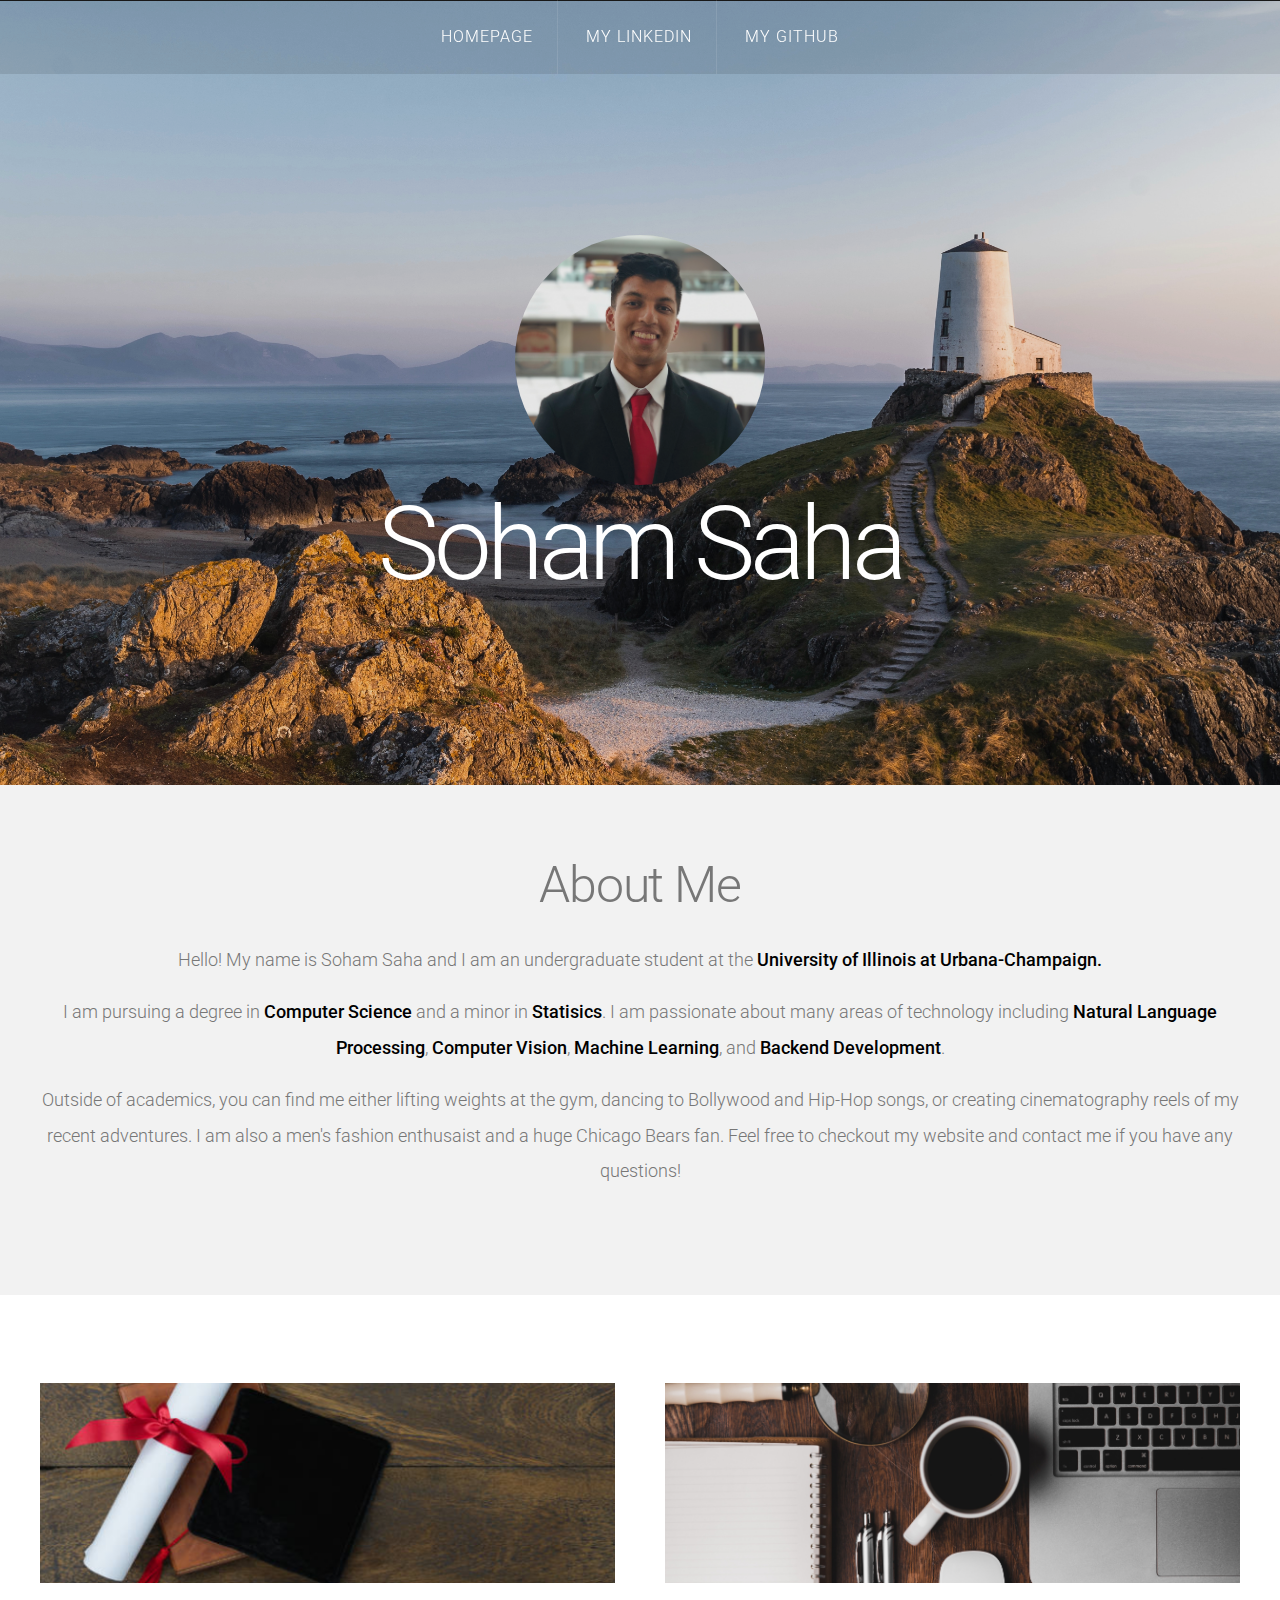
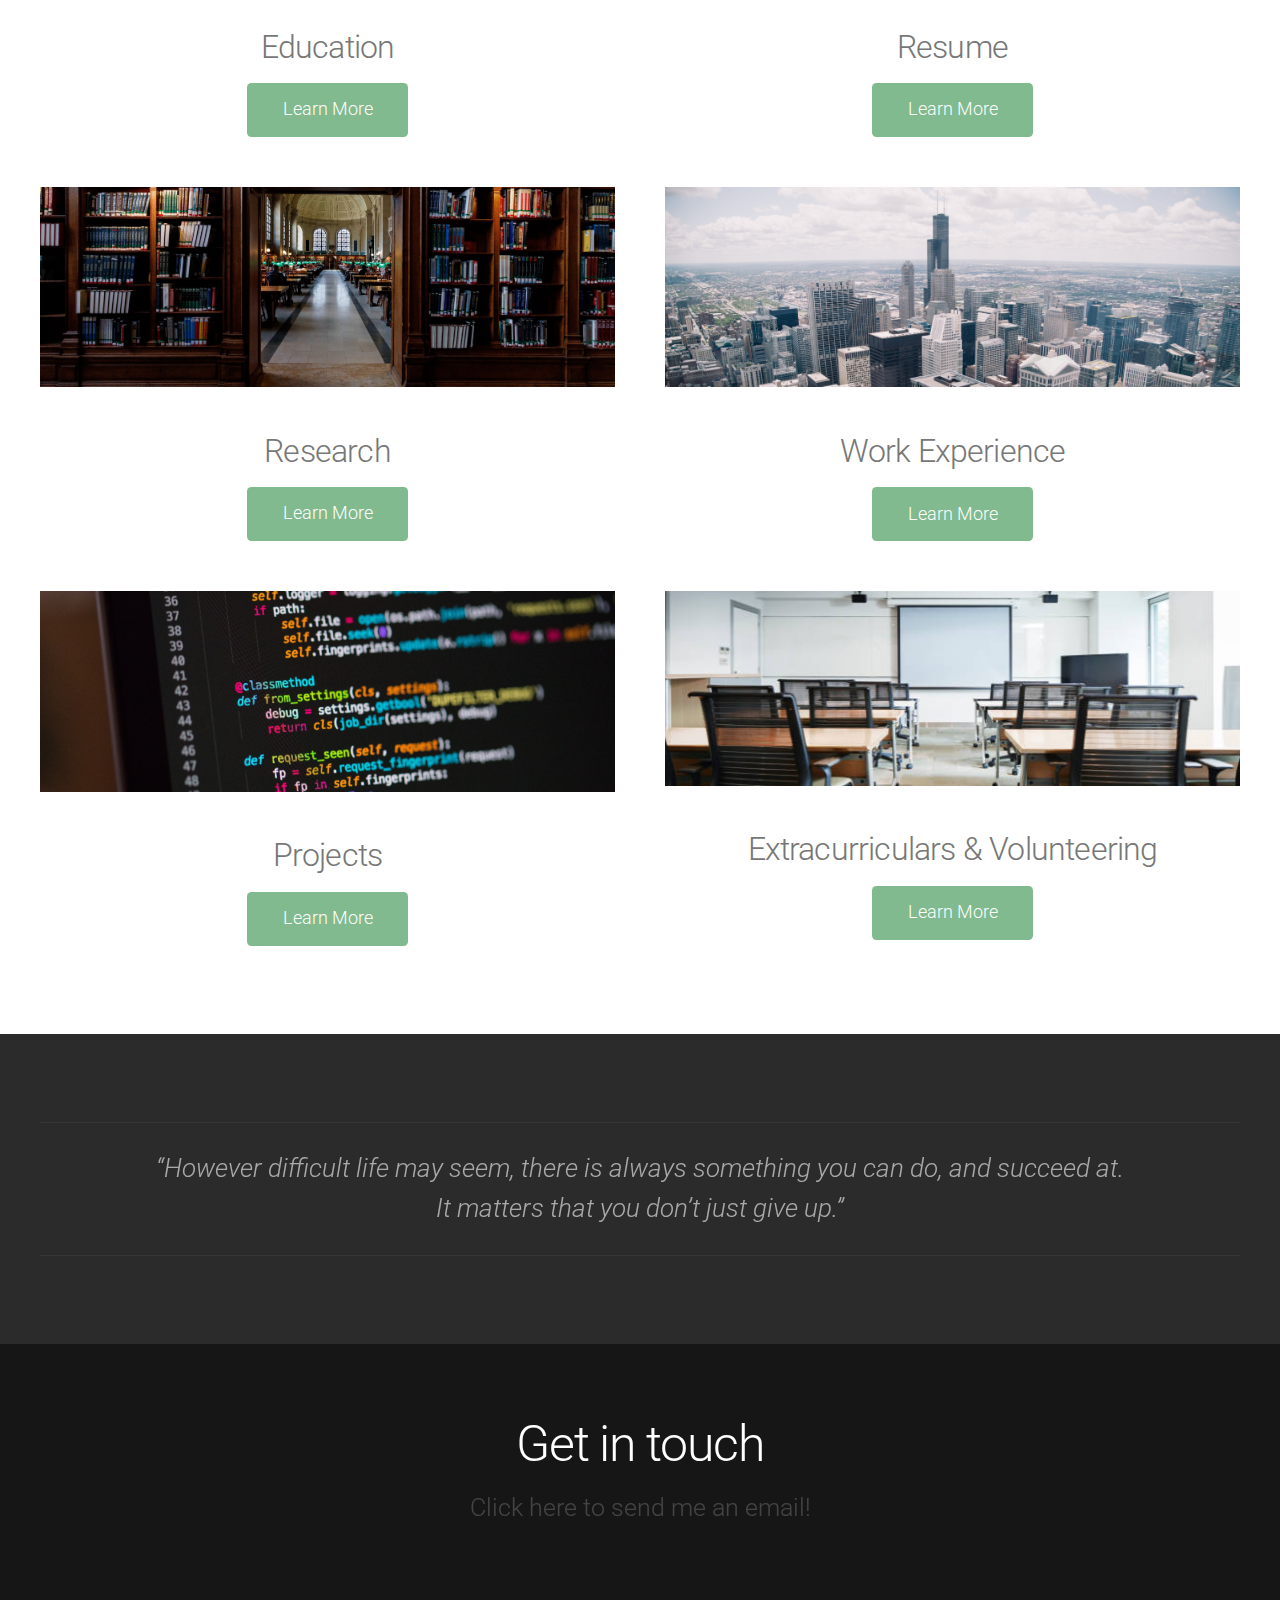
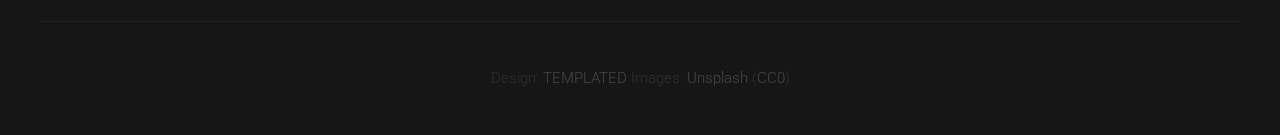
<file: index.html>
<!DOCTYPE HTML>
<!--
	Linear by TEMPLATED
    templated.co @templatedco
    Released for free under the Creative Commons Attribution 3.0 license (templated.co/license)
-->
<html>
	<head>
		<title>Soham Saha | Home</title>
		<meta http-equiv="content-type" content="text/html; charset=utf-8" />
		<meta name="description" content="" />
		<meta name="keywords" content="" />
		<link href='http://fonts.googleapis.com/css?family=Roboto:400,100,300,700,500,900' rel='stylesheet' type='text/css'>
		<script src="http://ajax.googleapis.com/ajax/libs/jquery/1.11.0/jquery.min.js"></script>
		<script src="js/skel.min.js"></script>
		<script src="js/skel-panels.min.js"></script>
		<script src="js/init.js"></script>
		<noscript>
			<link rel="stylesheet" href="css/skel-noscript.css" />
			<link rel="stylesheet" href="css/style.css" />
			<link rel="stylesheet" href="css/style-desktop.css" />
		</noscript>
	</head>
	<body class="homepage">

	<!-- Header -->
		<div id="header">
			<div id="nav-wrapper"> 
				<!-- Nav -->
				<nav id="nav">
					<ul>
						<li class="active"><a href="index.html">Homepage</a></li>
                        <li><a href="https://www.linkedin.com/in/sohamsaha1">My LinkedIn</a></li>
                        <li><a href="https://github.com/mrsohamsaha">My Github</a></li>
					</ul>
				</nav>
			</div>
			<div class="container"> 
                <span>
                   <img class="profile" src="images/profile.png" alt="">
                </span>
				
				<!-- Logo -->
				<div id="logo">
                    
					<h1><a href="#">Soham Saha</a></h1>
<!--					<span class="tag">By TEMPLATED</span>-->
				</div>
			</div>
		</div>

	<!-- Featured -->
		<div id="featured">
			<div class="container">
				<header>
					<h2>About Me</h2>
				</header>
				<p>Hello! My name is Soham Saha and I am an undergraduate student at the <b>University of Illinois at Urbana-Champaign.</b></p>
                <p> I am pursuing a degree in <b>Computer Science</b> and a minor in <b>Statisics</b>. I am passionate about many areas of technology including <b>Natural Language Processing</b>, <b>Computer Vision</b>, <b>Machine Learning</b>, and <b>Backend Development</b>.</p>
                <p>Outside of academics, you can find me either lifting weights at the gym, dancing to Bollywood and Hip-Hop songs, or creating cinematography reels of my recent adventures. 
                    I am also a men's fashion enthusaist and a huge Chicago Bears fan. Feel free to checkout my website and contact me if you have any questions! </p>
<!--
				<div class="row">
					<section class="4u">
						<span class="pennant"><span class="fa fa-briefcase"></span></span>
						<h3>Maecenas luctus lectus</h3>
						<p>Curabitur sit amet nulla. Nam in massa. Sed vel tellus. Curabitur sem urna, consequat vel, suscipit in, mattis placerat, nulla. Sed ac leo.</p>
						<a href="#" class="button button-style1">Read More</a>
					</section>
					<section class="4u">
						<span class="pennant"><span class="fa fa-lock"></span></span>
						<h3>Maecenas luctus lectus</h3>
						<p>Donec ornare neque ac sem. Mauris aliquet. Aliquam sem leo, vulputate sed, convallis at, ultricies quis, justo. Donec magna.</p>
						<a href="#" class="button button-style1">Read More</a>
					</section>
					<section class="4u">
						<span class="pennant"><span class="fa fa-globe"></span></span>
						<h3>Maecenas luctus lectus</h3>
						<p>Curabitur sit amet nulla. Nam in massa. Sed vel tellus. Curabitur sem urna, consequat vel, suscipit in, mattis placerat, nulla. Sed ac leo.</p>
						<a href="#" class="button button-style1">Read More</a>
					</section>

				</div>
-->
			</div>
		</div>

	<!-- Main -->
		<div id="main">
			<div id="content" class="container">

				<div class="row">
					<section class="6u">
						<a href="#" class="image full"><img src="images/education.png" alt=""></a>
						<header>
							<h2>Education</h2>
                            <a href="education.html" class="button button-style1">Learn More</a>
						</header>
					</section>				
					<section class="6u">
						<a href="#" class="image full"><img src="images/resume.jpg" alt=""></a>
						<header>
							<h2>Resume</h2>
                            <a href="Soham_Saha_Resume.pdf" class="button button-style1">Learn More</a>
						</header>
					</section>				
				</div>

				<div class="row">
					<section class="6u">
						<a href="#" class="image full"><img src="images/research.jpg" alt=""></a>
						<header>
							<h2>Research</h2>
                            <a href="research.html" class="button button-style1">Learn More</a>
						</header>
					</section>				
					<section class="6u">
						<a href="#" class="image full"><img src="images/work.jpg" alt=""></a>
						<header>
							<h2>Work Experience</h2>
                            <a href="workexperience.html" class="button button-style1">Learn More</a>
						</header>
					</section>				
				</div>
                
                    <div class="row">
					<section class="6u">
						<a href="#" class="image full"><img src="images/project.jpg" alt=""></a>
						<header>
							<h2>Projects</h2>
                             <a href="projects.html" class="button button-style1">Learn More</a>
						</header>
					</section>				
					<section class="6u">
						<a href="#" class="image full"><img src="images/extra.png" alt=""></a>
						<header>
							<h2>Extracurriculars & Volunteering</h2>
                             <a href="extracurricularVolunteer.html" class="button button-style1">Learn More</a>
						</header>
					</section>				
				</div>
			
			</div>
		</div>

	<!-- Tweet -->
		<div id="tweet">
			<div class="container">
				<section>
					<blockquote>&ldquo;However difficult life may seem, there is always something you can do, and succeed at. It matters that you don’t just give up.&rdquo;</blockquote>
				</section>
			</div>
		</div>

	<!-- Footer -->
		<div id="footer">
			<div class="container">
				<section>
					<header>
						<h2>Get in touch</h2>
						<a class="byline" href="mailto:sohams2@illinois.edu">Click here to send me an email!</a>
					</header>
				</section>
			</div>
		</div>

	<!-- Copyright -->
		<div id="copyright">
			<div class="container">
				Design: <a href="http://templated.co">TEMPLATED</a> Images: <a href="http://unsplash.com">Unsplash</a> (<a href="http://unsplash.com/cc0">CC0</a>)
			</div>
		</div>

	</body>
</html>
</file>
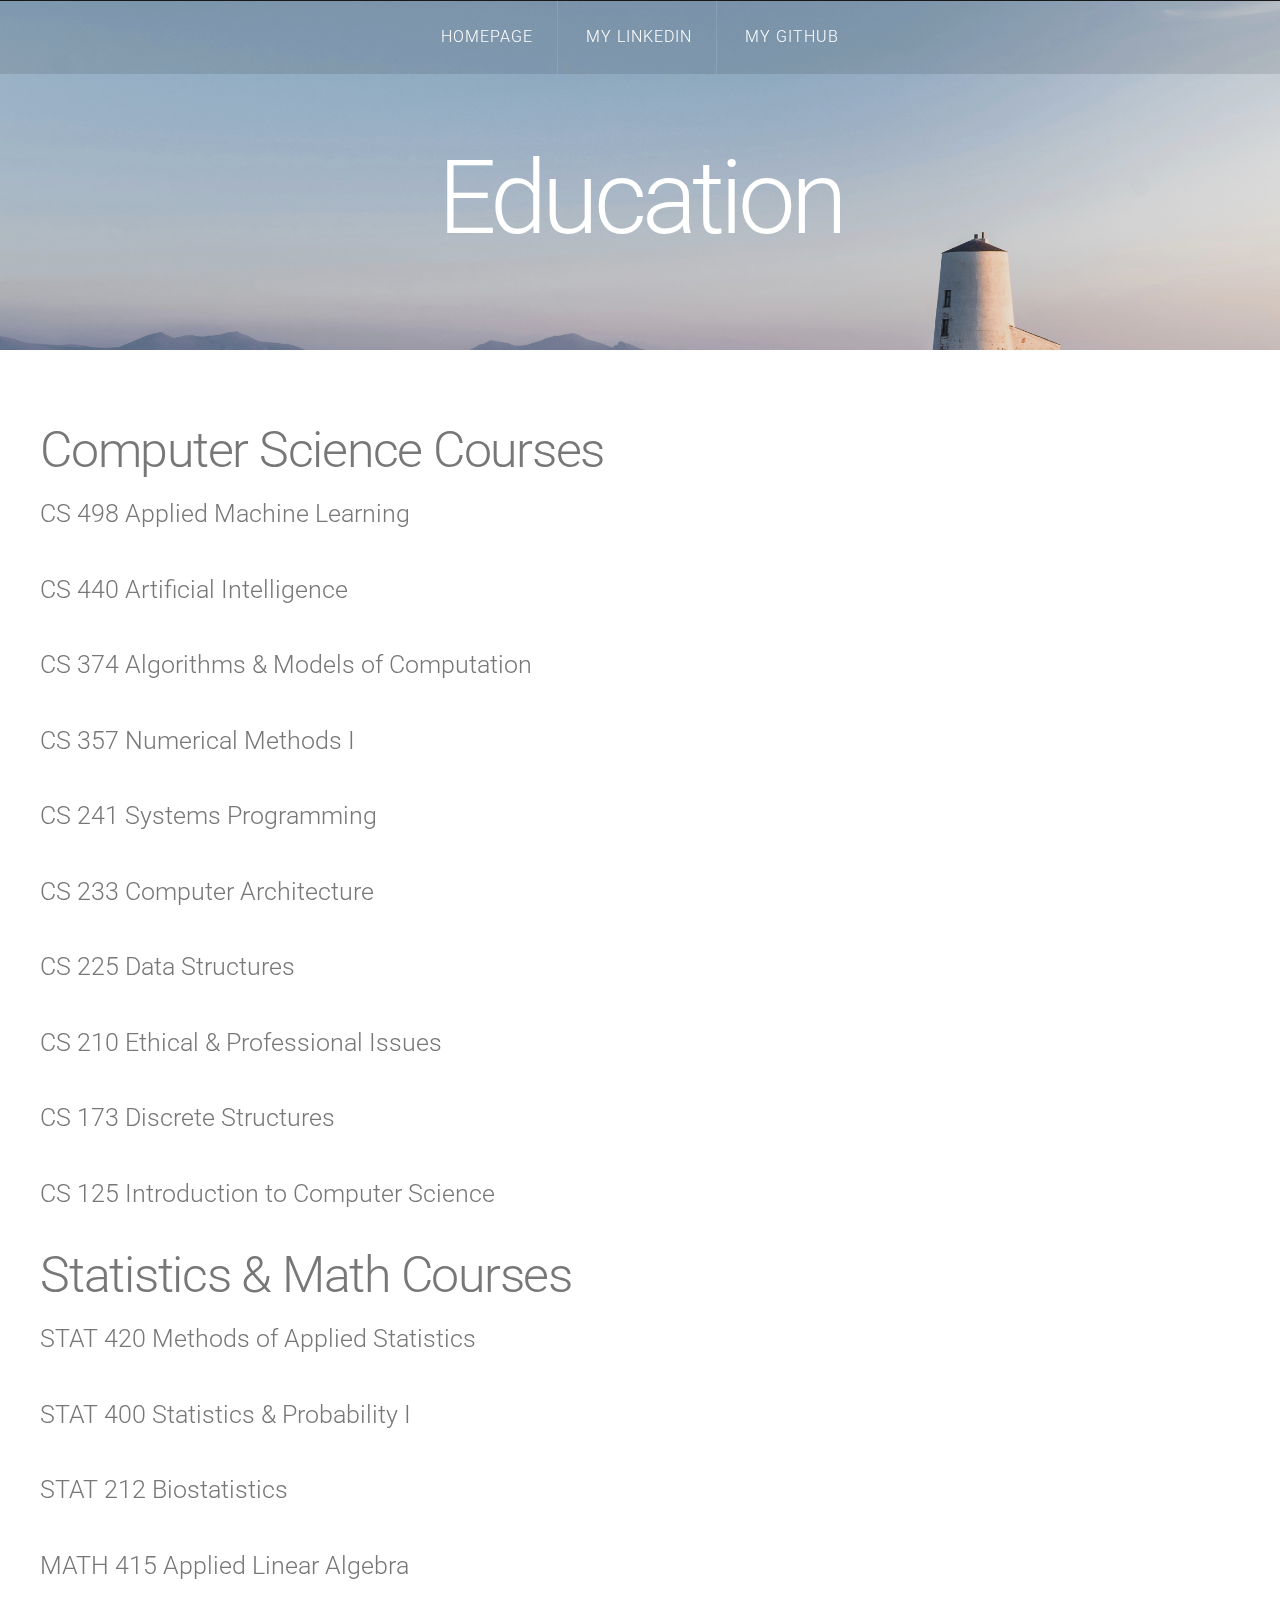
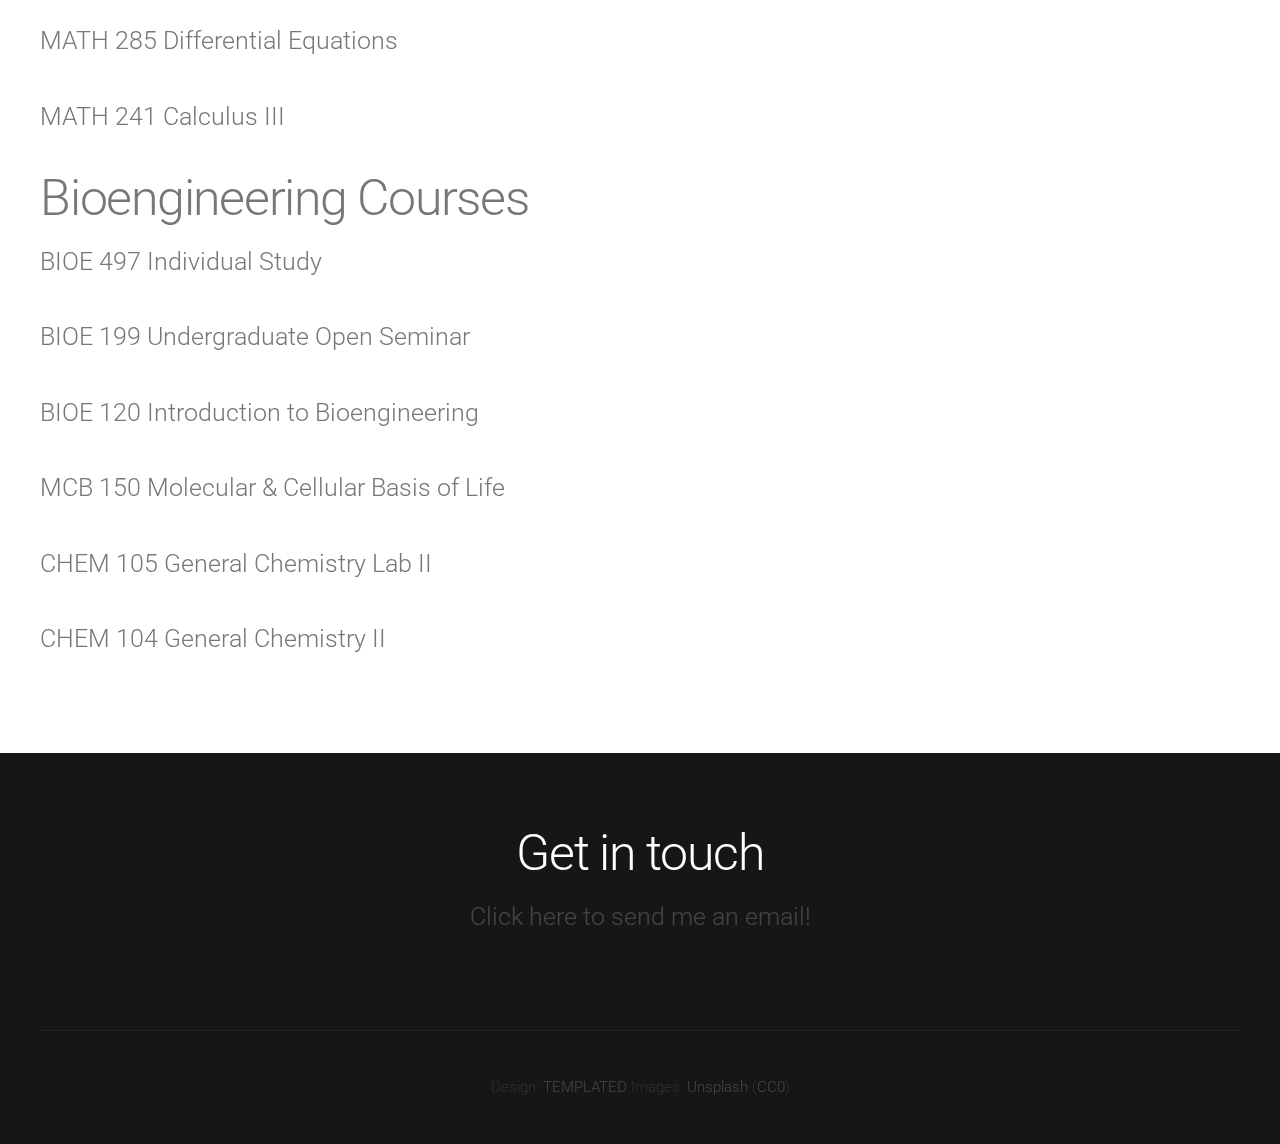
<file: education.html>
<!DOCTYPE HTML>
<!--
	Linear by TEMPLATED
    templated.co @templatedco
    Released for free under the Creative Commons Attribution 3.0 license (templated.co/license)
-->
<html>
	<head>
		<title>Soham Saha | Education</title>
		<meta http-equiv="content-type" content="text/html; charset=utf-8" />
		<meta name="description" content="" />
		<meta name="keywords" content="" />
		<link href='http://fonts.googleapis.com/css?family=Roboto:400,100,300,700,500,900' rel='stylesheet' type='text/css'>
		<script src="http://ajax.googleapis.com/ajax/libs/jquery/1.11.0/jquery.min.js"></script>
		<script src="js/skel.min.js"></script>
		<script src="js/skel-panels.min.js"></script>
		<script src="js/init.js"></script>
		<noscript>
			<link rel="stylesheet" href="css/skel-noscript.css" />
			<link rel="stylesheet" href="css/style.css" />
			<link rel="stylesheet" href="css/style-desktop.css" />
		</noscript>
	</head>
	<body>

	<!-- Header -->
		<div id="header">
			<div id="nav-wrapper">
				<!-- Nav -->
				<nav id="nav">
					<ul>
						<li><a href="index.html">Homepage</a></li>
                        <li><a href="https://www.linkedin.com/in/sohamsaha1">My LinkedIn</a></li>
                        <li><a href="https://github.com/mrsohamsaha">My Github</a></li>
					</ul>
				</nav>
			</div>
			<div class="container">

				<!-- Logo -->
				<div id="logo">
					<h1><a href="#">Education</a></h1>
				</div>
			</div>
		</div>
	<!-- Header -->

	<!-- Main -->
		<div id="main">
			<div id="content" class="container">
				<section>
					<header>
						<h2>Computer Science Courses</h2>
							<span class="byline">CS 498 Applied Machine Learning</span>
							<span class="byline">CS 440 Artificial Intelligence</span>
							<span class="byline">CS 374 Algorithms & Models of Computation</span>
                            <span class="byline">CS 357 Numerical Methods I</span>
                            <span class="byline">CS 241 Systems Programming</span>
                            <span class="byline">CS 233 Computer Architecture</span>
	                        <span class="byline">CS 225 Data Structures</span>
							<span class="byline">CS 210 Ethical & Professional Issues</span>
                            <span class="byline">CS 173 Discrete Structures</span>
                            <span class="byline">CS 125 Introduction to Computer Science</span>
					</header>
				</section>
                <section>
					<header>
						<h2>Statistics & Math Courses</h2>
				        <span class="byline">STAT 420 Methods of Applied Statistics</span>
                          <span class="byline">STAT 400 Statistics & Probability I</span>
                          <span class="byline">STAT 212 Biostatistics</span>
                          <span class="byline">MATH 415 Applied Linear Algebra</span>
                          <span class="byline">MATH 285 Differential Equations</span>
                          <span class="byline">MATH 241 Calculus III</span>
					</header>
				</section>
                <section>
					<header>
						<h2>Bioengineering Courses</h2>
						<span class="byline">BIOE 497 Individual Study</span>
						<span class="byline">BIOE 199 Undergraduate Open Seminar</span>
                        <span class="byline">BIOE 120 Introduction to Bioengineering</span>
                        <span class="byline">MCB 150 Molecular & Cellular Basis of Life</span>
                        <span class="byline">CHEM 105 General Chemistry Lab II</span>
                        <span class="byline">CHEM 104 General Chemistry II</span>
					</header>
				</section>
			</div>
		</div>
	<!-- /Main -->

	<!-- Footer -->
		<div id="footer">
			<div class="container">
				<section>
					<header>
						<h2>Get in touch</h2>
						<a class="byline" href="mailto:sohams2@illinois.edu">Click here to send me an email!</a>
					</header>
				</section>
			</div>
		</div>

	<!-- /Footer -->

	<!-- Copyright -->
		<div id="copyright">
			<div class="container">
				Design: <a href="http://templated.co">TEMPLATED</a> Images: <a href="http://unsplash.com">Unsplash</a> (<a href="http://unsplash.com/cc0">CC0</a>)
			</div>
		</div>


	</body>
</html>
</file>
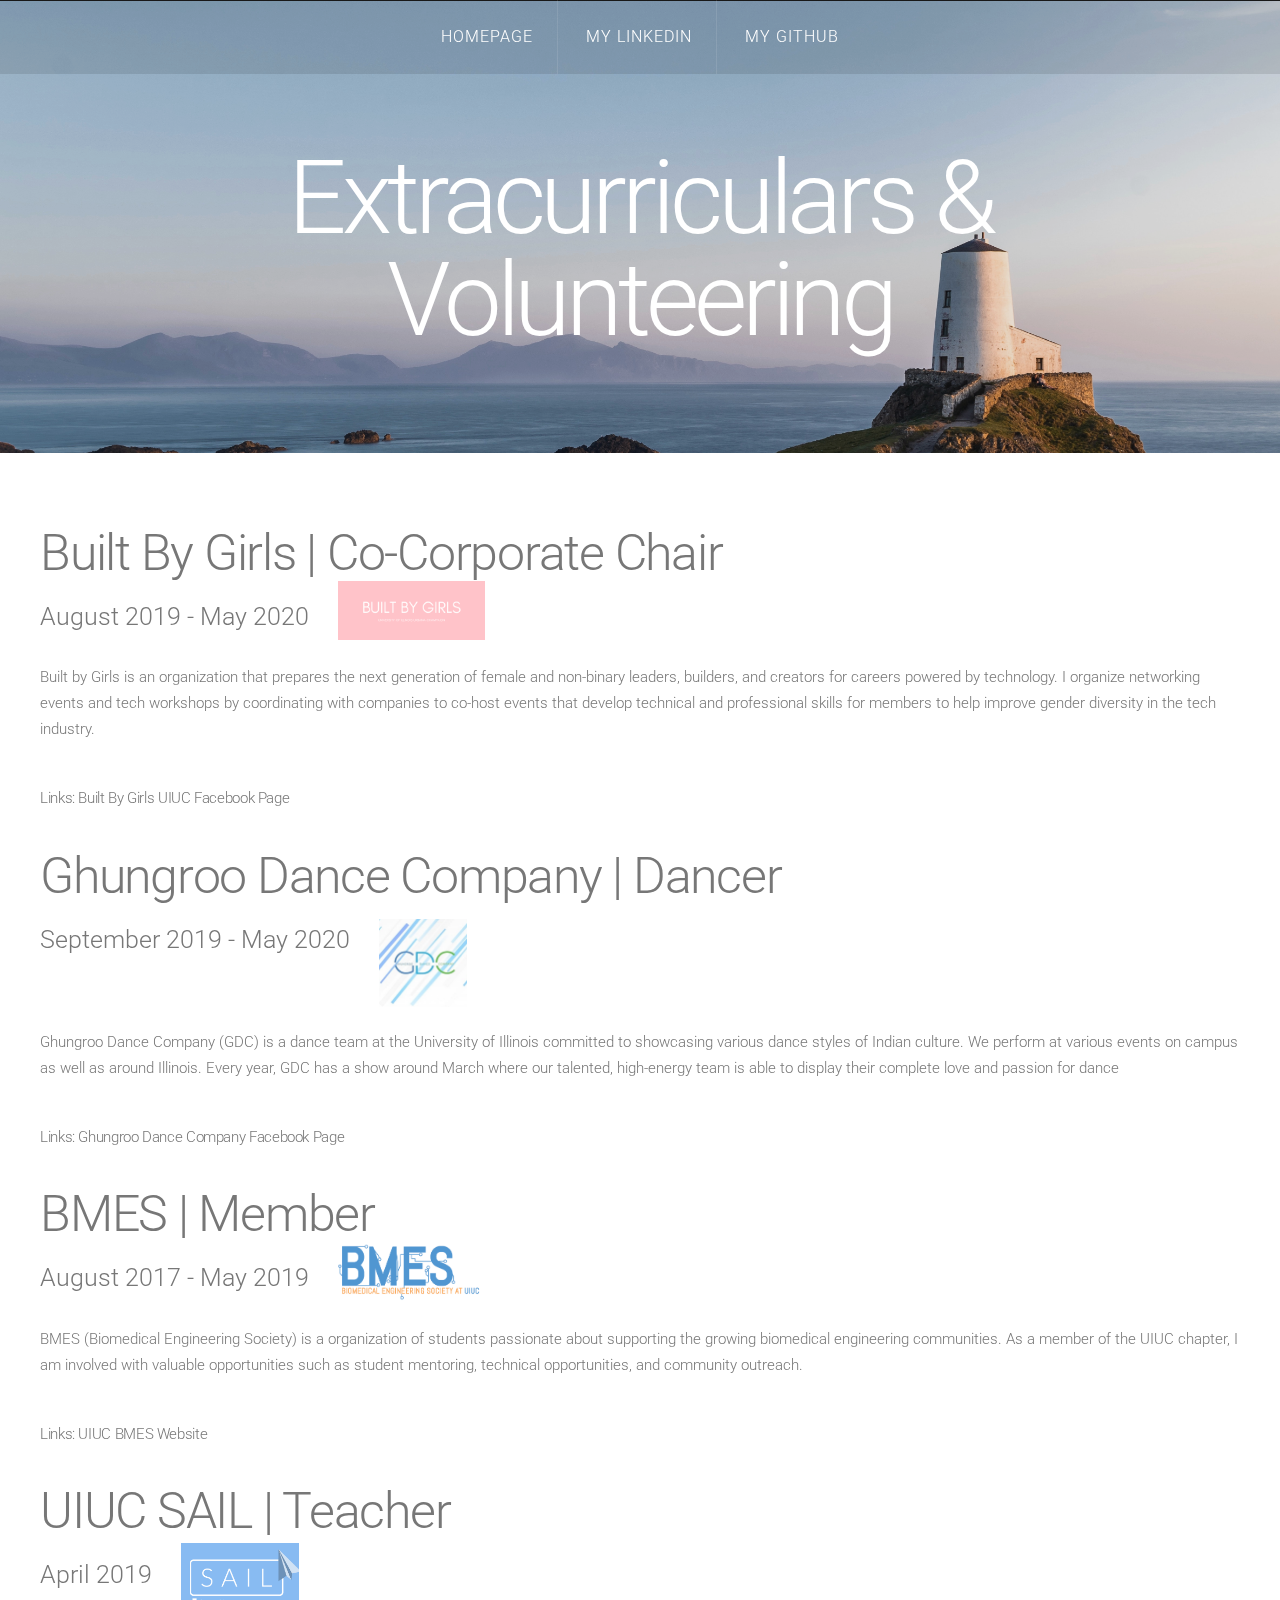
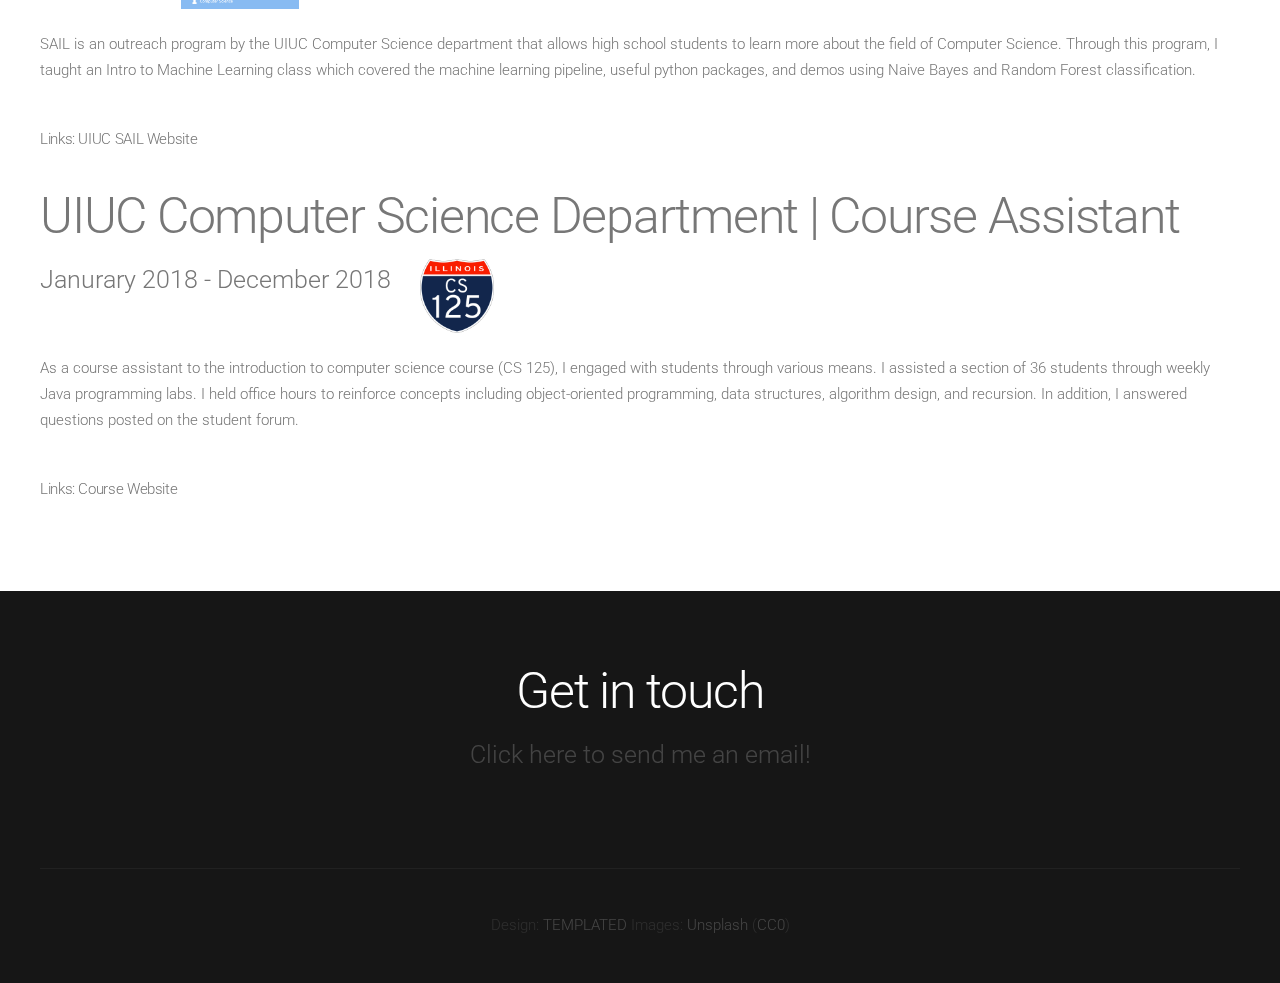
<file: extracurricularVolunteer.html>
<!DOCTYPE HTML>
<!--
	Linear by TEMPLATED
    templated.co @templatedco
    Released for free under the Creative Commons Attribution 3.0 license (templated.co/license)
-->
<html>
	<head>
		<title>Soham Saha | Extracurriculars & Volunteering</title>
		<meta http-equiv="content-type" content="text/html; charset=utf-8" />
		<meta name="description" content="" />
		<meta name="keywords" content="" />
		<link href='http://fonts.googleapis.com/css?family=Roboto:400,100,300,700,500,900' rel='stylesheet' type='text/css'>
		<script src="http://ajax.googleapis.com/ajax/libs/jquery/1.11.0/jquery.min.js"></script>
		<script src="js/skel.min.js"></script>
		<script src="js/skel-panels.min.js"></script>
		<script src="js/init.js"></script>
		<noscript>
			<link rel="stylesheet" href="css/skel-noscript.css" />
			<link rel="stylesheet" href="css/style.css" />
			<link rel="stylesheet" href="css/style-desktop.css" />
		</noscript>
	</head>
	<body>

	<!-- Header -->
		<div id="header">
			<div id="nav-wrapper"> 
				<!-- Nav -->
				<nav id="nav">
					<ul>
						<li><a href="index.html">Homepage</a></li>
                        <li><a href="https://www.linkedin.com/in/sohamsaha1">My LinkedIn</a></li>
                        <li><a href="https://github.com/mrsohamsaha">My Github</a></li>
					</ul>
				</nav>
			</div>
			<div class="container"> 
				
				<!-- Logo -->
				<div id="logo">
					<h1><a href="#">Extracurriculars & Volunteering</a></h1>
				</div>
			</div>
		</div>
	<!-- Header --> 

	<!-- Main -->
		<div id="main">
			<div id="content" class="container">
				<section>
					<header>
                        <h2>Built By Girls | Co-Corporate Chair</h2>
                        <div class="infoPic">
                            <span class="byline">August 2019 - May 2020</span>
                            <img src="images/BuiltByGirls.png" alt="Built By Girls Logo" class="BMES">
                        </div>
					</header>
					<p>Built by Girls is an organization that prepares the next generation of female and non-binary leaders, builders, and creators for careers powered by technology. I organize networking events and tech workshops by coordinating with companies to co-host events that develop technical and professional skills for members to help improve gender diversity in the tech industry.</p>						
				</section>
                <h2>Links: <a href="https://www.facebook.com/BuiltByGirlsUIUC/">Built By Girls UIUC Facebook Page</a> </h2> 
			</div>
            <br>
            <br>
			<div id="content" class="container">
				<section>
					<header>
                        <h2>Ghungroo Dance Company | Dancer</h2>
                        <div class="infoPic">
                            <span class="byline">September 2019 - May 2020</span>
                            <img src="images/GDC.jpg" alt="GDC Logo" class="gdc">
                        </div>
					</header>
					<p>Ghungroo Dance Company (GDC) is a dance team at the University of Illinois committed to showcasing various dance styles of Indian culture. We perform at various events on campus as well as around Illinois. Every year, GDC has a show around March where our talented, high-energy team is able to display their complete love and passion for dance</p>						
				</section>
                <h2>Links: <a href="https://www.facebook.com/ghungroodancecompany/">Ghungroo Dance Company Facebook Page</a> </h2> 
			</div>
            <br>
            <br>
			<div id="content" class="container">
				<section>
					<header>
                        <h2>BMES | Member</h2>
                        <div class="infoPic">
                            <span class="byline">August 2017 - May 2019</span>
                            <img src="images/BMES.png" alt="BMES Logo" class="BMES">
                        </div>
					</header>
					<p>BMES (Biomedical Engineering Society) is a organization of students passionate about supporting the growing biomedical engineering communities. As a member of the UIUC chapter, I am involved with valuable opportunities such as student mentoring, technical opportunities, and community outreach.</p>						
				</section>
                <h2>Links: <a href="https://www.bmes-uiuc.com/">UIUC BMES Website</a> </h2> 
			</div>
            <br>
            <br>
            <div id="content" class="container">
				<section>
					<header>
                        <h2>UIUC SAIL | Teacher</h2>
                        <div class="infoPic">
                            <span class="byline">April 2019</span>
                            <img src="images/SAIL.png" alt="SAIL Logo" class="SAIL">
                        </div>
					</header>
					<p>SAIL is an outreach program by the UIUC Computer Science department that allows high school students to learn more about the field of Computer Science. Through this program, I taught an Intro to Machine Learning class which covered the machine learning pipeline, useful python packages, and demos using Naive Bayes and Random Forest classification.</p>				
				</section>
                <h2>Links: <a href="https://sail.cs.illinois.edu/">UIUC SAIL Website</a></h2> 
			</div>
            <br>
            <br>
            <div id="content" class="container">
				<section>
					<header>
                        <h2>UIUC Computer Science Department | Course Assistant</h2>
                        <div class="infoPic">
                            <span class="byline">Janurary 2018 - December 2018</span>
                            <img src="images/CS125_Logo.png" alt="SAIL Logo" class="cs125">
                        </div>
					</header>
					<p>As a course assistant to the introduction to computer science course (CS 125), I engaged with students through various means. I assisted a section of 36 students through weekly Java programming labs. I held office hours to reinforce concepts including object-oriented programming, data structures, algorithm design, and recursion. In addition, I answered questions posted on the student forum.</p>				
				</section>
                <h2>Links: <a href="https://cs125.cs.illinois.edu/">Course Website</a></h2>
            </div>
		</div>
	<!-- /Main -->

	<!-- Footer -->
		<div id="footer">
			<div class="container">
				<section>
					<header>
						<h2>Get in touch</h2>
						<a class="byline" href="mailto:sohams2@illinois.edu">Click here to send me an email!</a>
					</header>
				</section>
			</div>
		</div>

	<!-- /Footer -->

	<!-- Copyright -->
		<div id="copyright">
			<div class="container">
				Design: <a href="http://templated.co">TEMPLATED</a> Images: <a href="http://unsplash.com">Unsplash</a> (<a href="http://unsplash.com/cc0">CC0</a>)
			</div>
		</div>


	</body>
</html>
</file>
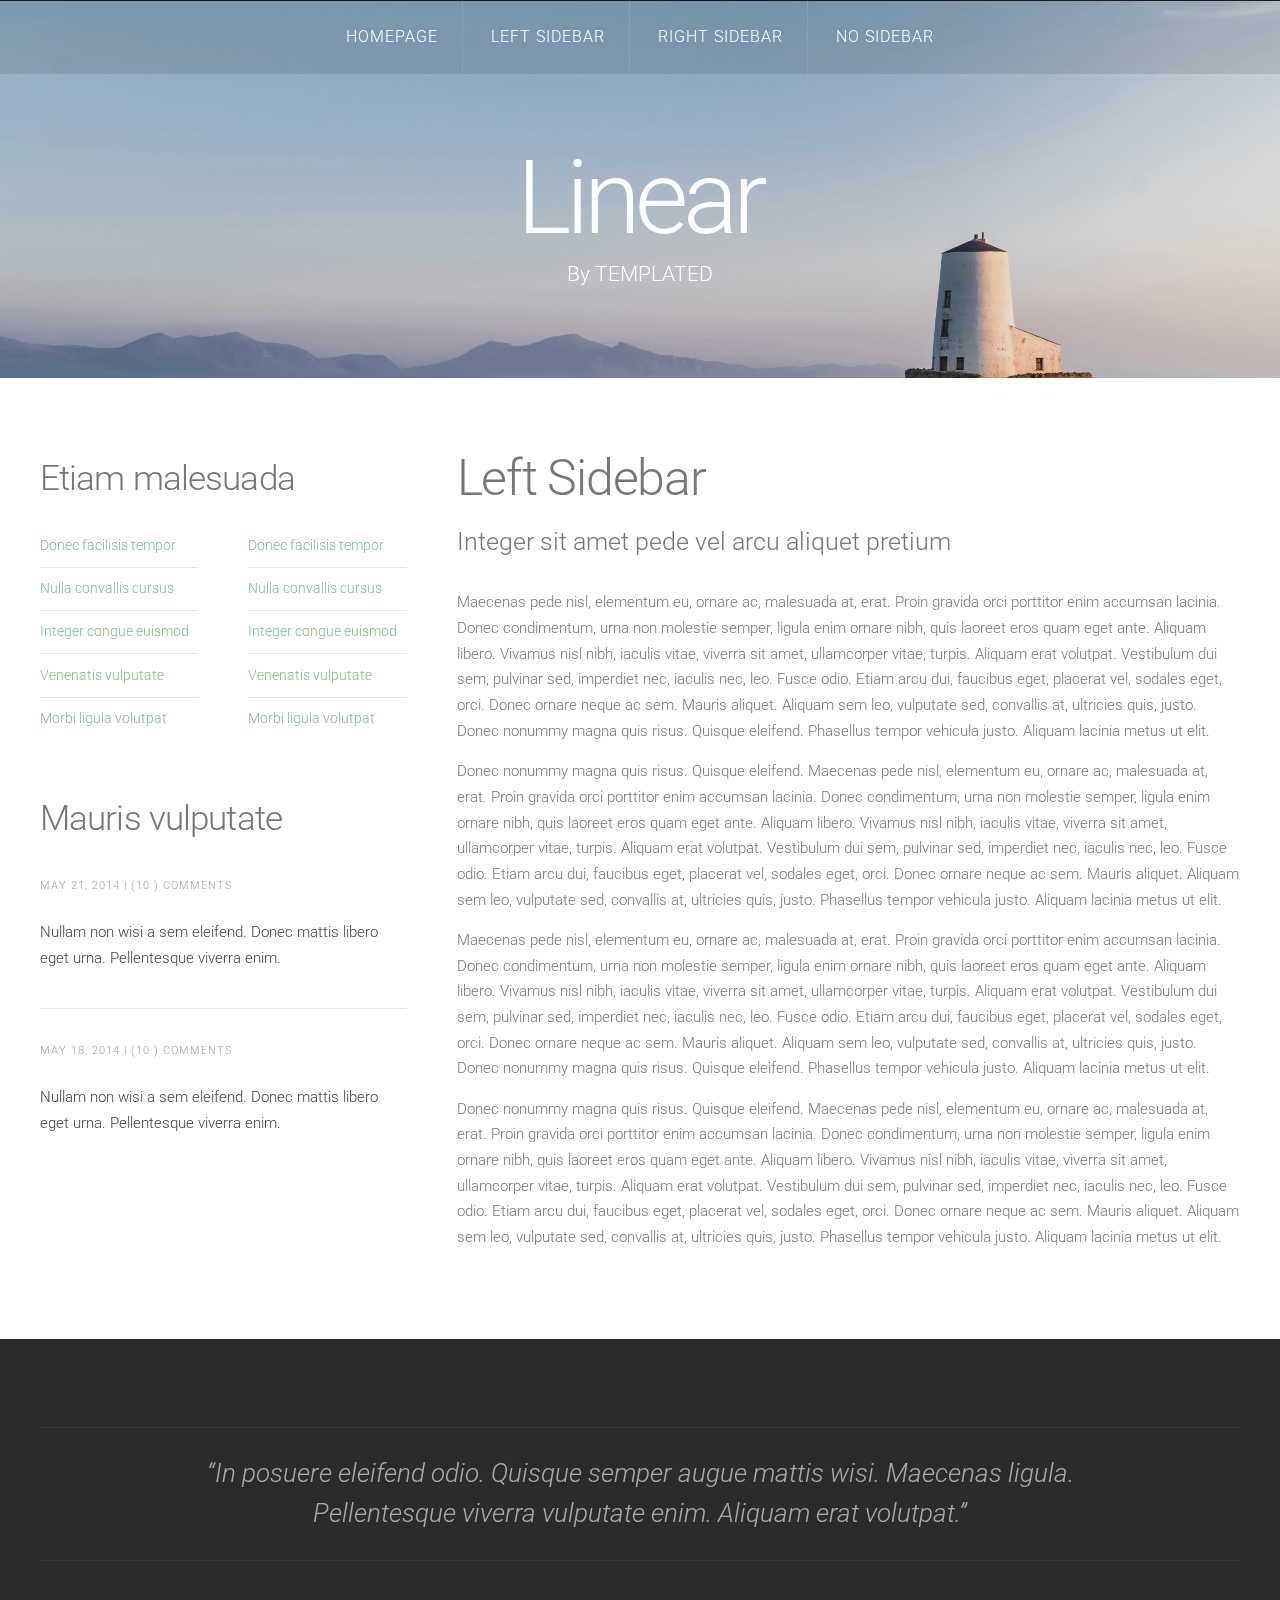
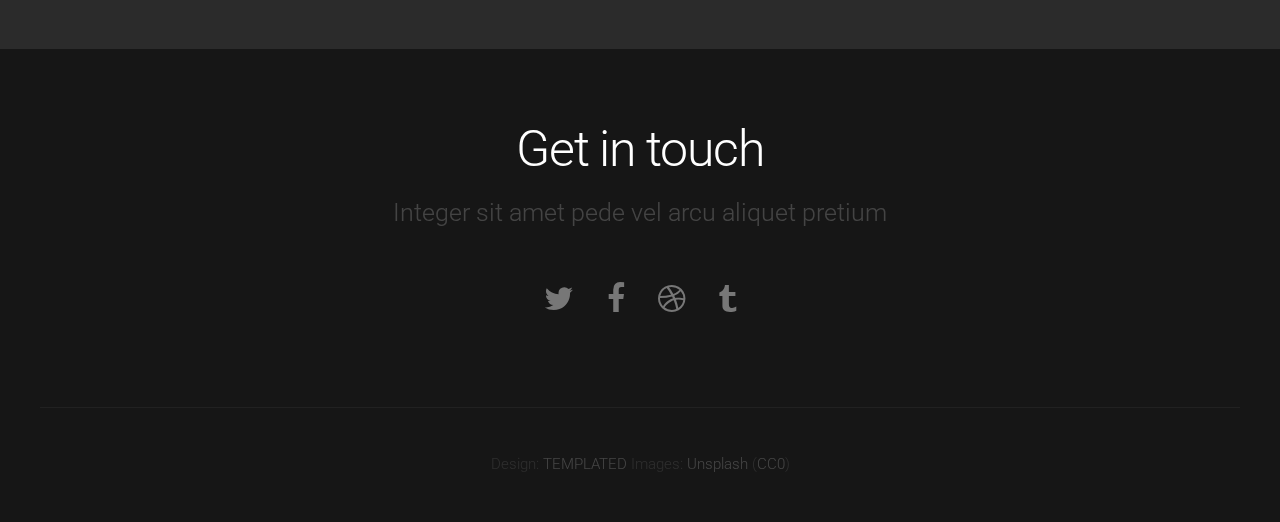
<file: left-sidebar.html>
<!DOCTYPE HTML>
<!--
	Linear by TEMPLATED
    templated.co @templatedco
    Released for free under the Creative Commons Attribution 3.0 license (templated.co/license)
-->
<html>
	<head>
		<title>Linear by TEMPLATED</title>
		<meta http-equiv="content-type" content="text/html; charset=utf-8" />
		<meta name="description" content="" />
		<meta name="keywords" content="" />
		<link href='http://fonts.googleapis.com/css?family=Roboto:400,100,300,700,500,900' rel='stylesheet' type='text/css'>
		<script src="http://ajax.googleapis.com/ajax/libs/jquery/1.11.0/jquery.min.js"></script>
		<script src="js/skel.min.js"></script>
		<script src="js/skel-panels.min.js"></script>
		<script src="js/init.js"></script>
		<noscript>
			<link rel="stylesheet" href="css/skel-noscript.css" />
			<link rel="stylesheet" href="css/style.css" />
			<link rel="stylesheet" href="css/style-desktop.css" />
		</noscript>
	</head>
	<body>

	<!-- Header -->
		<div id="header">
			<div id="nav-wrapper"> 
				<!-- Nav -->
				<nav id="nav">
					<ul>
						<li><a href="index.html">Homepage</a></li>
						<li class="active"><a href="left-sidebar.html">Left Sidebar</a></li>
						<li><a href="right-sidebar.html">Right Sidebar</a></li>
						<li><a href="no-sidebar.html">No Sidebar</a></li>
					</ul>
				</nav>
			</div>
			<div class="container"> 
				
				<!-- Logo -->
				<div id="logo">
					<h1><a href="#">Linear</a></h1>
					<span class="tag">By TEMPLATED</span>
				</div>
			</div>
		</div>
	<!-- Header --> 

	<!-- Main -->
		<div id="main">
			<div class="container">
				<div class="row">

					<!-- Sidebar -->
					<div id="sidebar" class="4u">
						<section>
							<header>
								<h2>Etiam malesuada</h2>
							</header>
							<div class="row">
								<section class="6u">
									<ul class="default">
										<li><a href="#">Donec facilisis tempor</a></li>
										<li><a href="#">Nulla convallis cursus</a></li>
										<li><a href="#">Integer congue euismod</a></li>
										<li><a href="#">Venenatis vulputate</a></li>
										<li><a href="#">Morbi ligula volutpat</a></li>
									</ul>
								</section>
								<section class="6u">
									<ul class="default">
										<li><a href="#">Donec facilisis tempor</a></li>
										<li><a href="#">Nulla convallis cursus</a></li>
										<li><a href="#">Integer congue euismod</a></li>
										<li><a href="#">Venenatis vulputate</a></li>
										<li><a href="#">Morbi ligula volutpat</a></li>
									</ul>
								</section>
							</div>
						</section>
						<section>
							<header>
								<h2>Mauris vulputate</h2>
							</header>
							<ul class="style">
								<li>
									<p class="posted">May 21, 2014  |  (10 )  Comments</p>
									<p><a href="#">Nullam non wisi a sem eleifend. Donec mattis libero eget urna. Pellentesque viverra enim.</a></p>
								</li>
								<li>
									<p class="posted">May 18, 2014  |  (10 )  Comments</p>
									<p><a href="#">Nullam non wisi a sem eleifend. Donec mattis libero eget urna. Pellentesque viverra enim.</a></p>
								</li>
							</ul>
						</section>
					</div>
					
					<!-- Content -->
					<div id="content" class="8u skel-cell-important">
						<section>
							<header>
								<h2>Left Sidebar</h2>
								<span class="byline">Integer sit amet pede vel arcu aliquet pretium</span>
							</header>
							<p>Maecenas pede nisl, elementum eu, ornare ac, malesuada at, erat. Proin gravida orci porttitor enim accumsan lacinia. Donec condimentum, urna non molestie semper, ligula enim ornare nibh, quis laoreet eros quam eget ante. Aliquam libero. Vivamus nisl nibh, iaculis vitae, viverra sit amet, ullamcorper vitae, turpis. Aliquam erat volutpat. Vestibulum dui sem, pulvinar sed, imperdiet nec, iaculis nec, leo. Fusce odio. Etiam arcu dui, faucibus eget, placerat vel, sodales eget, orci. Donec ornare neque ac sem. Mauris aliquet. Aliquam sem leo, vulputate sed, convallis at, ultricies quis, justo. Donec nonummy magna quis risus. Quisque eleifend. Phasellus tempor vehicula justo. Aliquam lacinia metus ut elit.</p>
							<p>Donec nonummy magna quis risus. Quisque eleifend. Maecenas pede nisl, elementum eu, ornare ac, malesuada at, erat. Proin gravida orci porttitor enim accumsan lacinia. Donec condimentum, urna non molestie semper, ligula enim ornare nibh, quis laoreet eros quam eget ante. Aliquam libero. Vivamus nisl nibh, iaculis vitae, viverra sit amet, ullamcorper vitae, turpis. Aliquam erat volutpat. Vestibulum dui sem, pulvinar sed, imperdiet nec, iaculis nec, leo. Fusce odio. Etiam arcu dui, faucibus eget, placerat vel, sodales eget, orci. Donec ornare neque ac sem. Mauris aliquet. Aliquam sem leo, vulputate sed, convallis at, ultricies quis, justo. Phasellus tempor vehicula justo. Aliquam lacinia metus ut elit.</p>
							<p>Maecenas pede nisl, elementum eu, ornare ac, malesuada at, erat. Proin gravida orci porttitor enim accumsan lacinia. Donec condimentum, urna non molestie semper, ligula enim ornare nibh, quis laoreet eros quam eget ante. Aliquam libero. Vivamus nisl nibh, iaculis vitae, viverra sit amet, ullamcorper vitae, turpis. Aliquam erat volutpat. Vestibulum dui sem, pulvinar sed, imperdiet nec, iaculis nec, leo. Fusce odio. Etiam arcu dui, faucibus eget, placerat vel, sodales eget, orci. Donec ornare neque ac sem. Mauris aliquet. Aliquam sem leo, vulputate sed, convallis at, ultricies quis, justo. Donec nonummy magna quis risus. Quisque eleifend. Phasellus tempor vehicula justo. Aliquam lacinia metus ut elit.</p>
							<p>Donec nonummy magna quis risus. Quisque eleifend. Maecenas pede nisl, elementum eu, ornare ac, malesuada at, erat. Proin gravida orci porttitor enim accumsan lacinia. Donec condimentum, urna non molestie semper, ligula enim ornare nibh, quis laoreet eros quam eget ante. Aliquam libero. Vivamus nisl nibh, iaculis vitae, viverra sit amet, ullamcorper vitae, turpis. Aliquam erat volutpat. Vestibulum dui sem, pulvinar sed, imperdiet nec, iaculis nec, leo. Fusce odio. Etiam arcu dui, faucibus eget, placerat vel, sodales eget, orci. Donec ornare neque ac sem. Mauris aliquet. Aliquam sem leo, vulputate sed, convallis at, ultricies quis, justo. Phasellus tempor vehicula justo. Aliquam lacinia metus ut elit.</p>
						</section>
					</div>

				</div>
			</div>
		</div>
	<!-- /Main -->

	<!-- Tweet -->
		<div id="tweet">
			<div class="container">
				<section>
					<blockquote>&ldquo;In posuere eleifend odio. Quisque semper augue mattis wisi. Maecenas ligula. Pellentesque viverra vulputate enim. Aliquam erat volutpat.&rdquo;</blockquote>
				</section>
			</div>
		</div>
	<!-- /Tweet -->

	<!-- Footer -->
		<div id="footer">
			<div class="container">
				<section>
					<header>
						<h2>Get in touch</h2>
						<span class="byline">Integer sit amet pede vel arcu aliquet pretium</span>
					</header>
					<ul class="contact">
						<li><a href="#" class="fa fa-twitter"><span>Twitter</span></a></li>
						<li class="active"><a href="#" class="fa fa-facebook"><span>Facebook</span></a></li>
						<li><a href="#" class="fa fa-dribbble"><span>Pinterest</span></a></li>
						<li><a href="#" class="fa fa-tumblr"><span>Google+</span></a></li>
					</ul>
				</section>
			</div>
		</div>
	<!-- /Footer -->

	<!-- Copyright -->
		<div id="copyright">
			<div class="container">
				Design: <a href="http://templated.co">TEMPLATED</a> Images: <a href="http://unsplash.com">Unsplash</a> (<a href="http://unsplash.com/cc0">CC0</a>)
			</div>
		</div>


	</body>
</html>
</file>
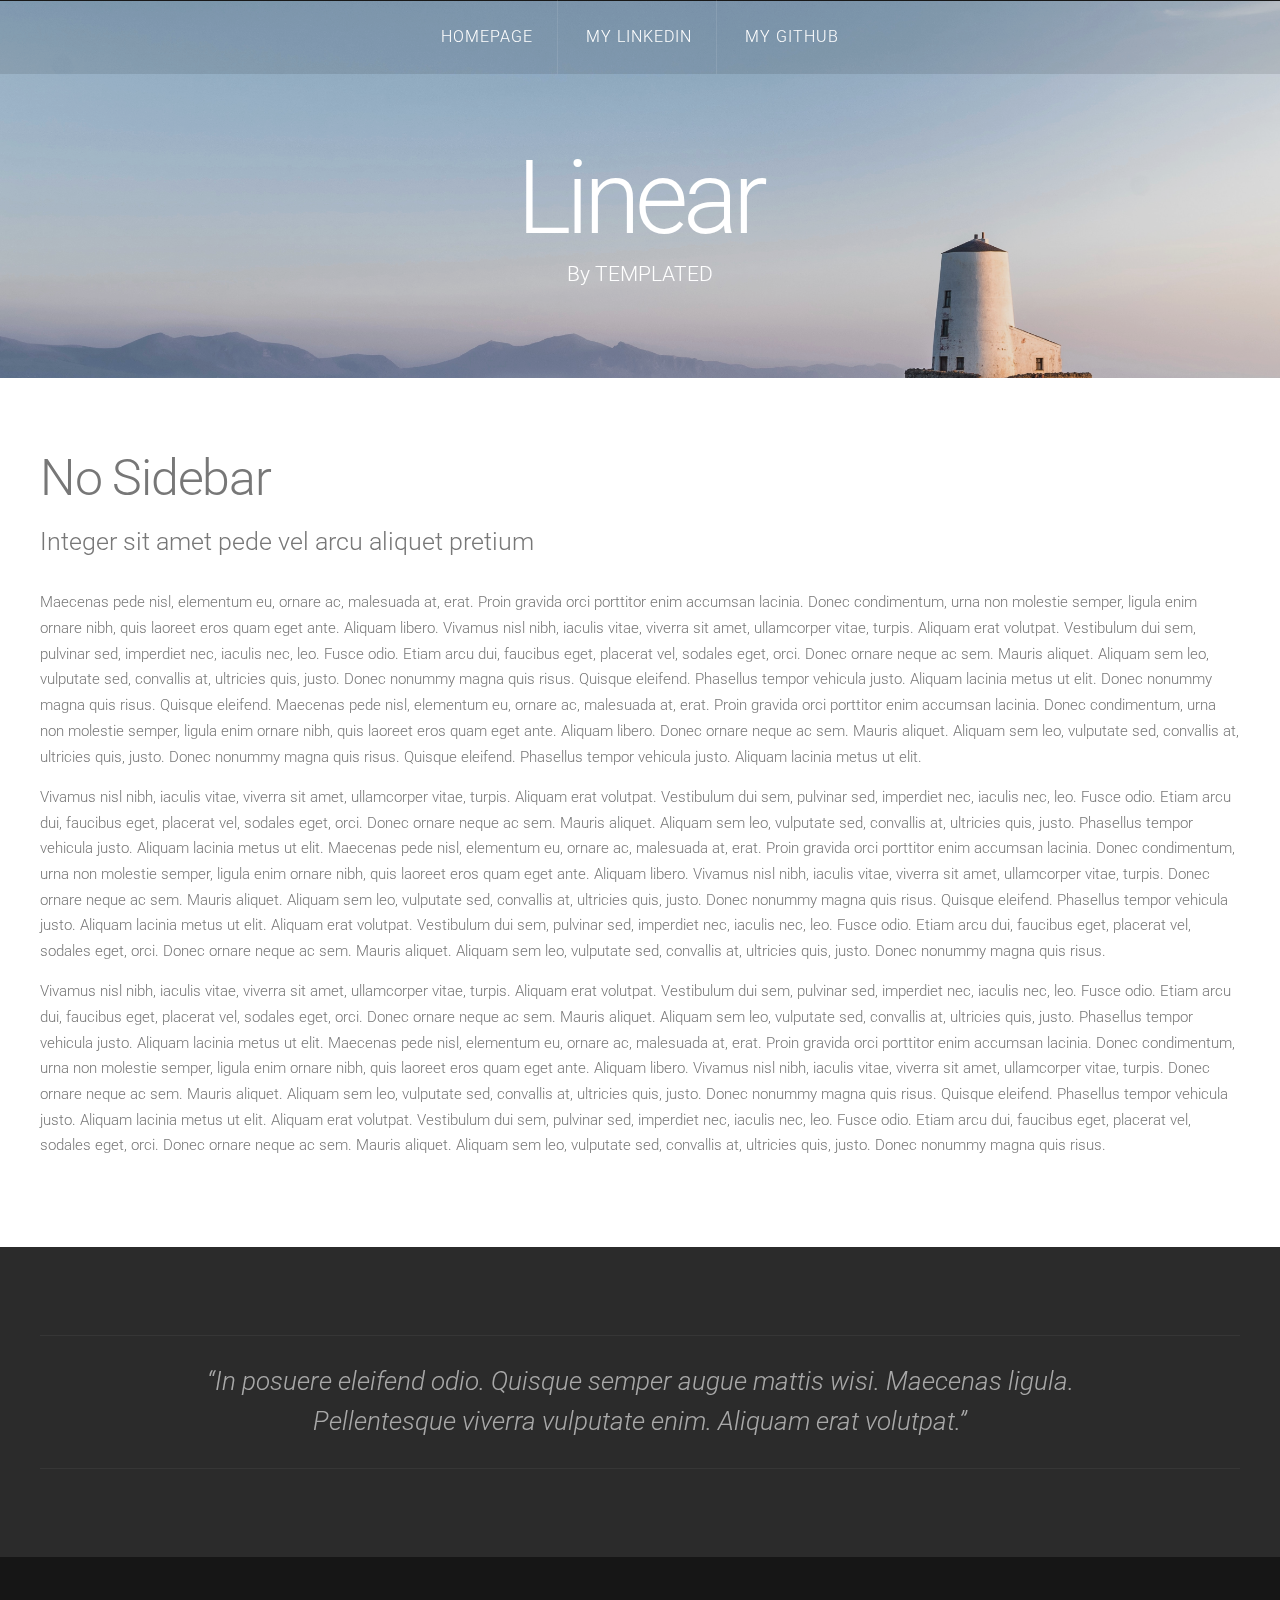
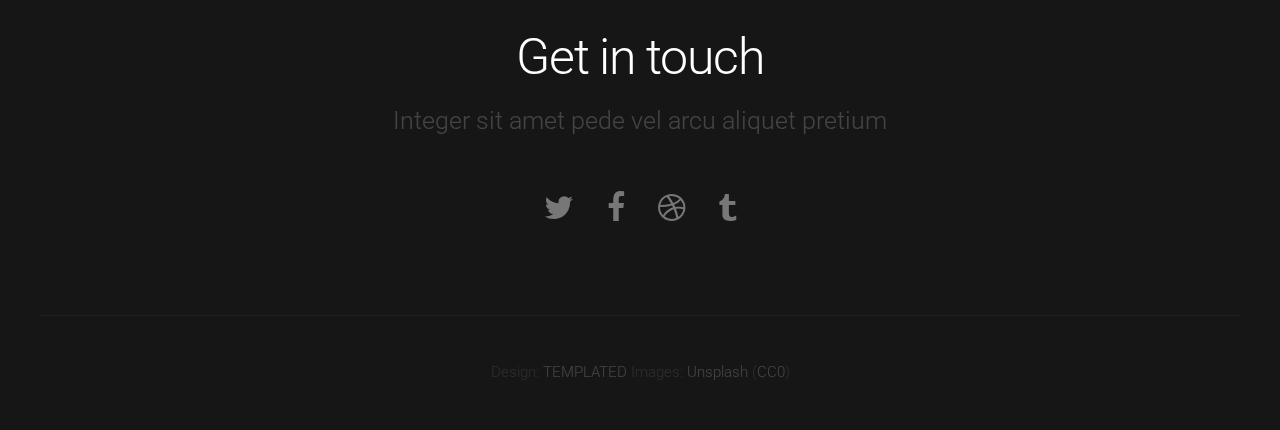
<file: no-sidebar.html>
<!DOCTYPE HTML>
<!--
	Linear by TEMPLATED
    templated.co @templatedco
    Released for free under the Creative Commons Attribution 3.0 license (templated.co/license)
-->
<html>
	<head>
		<title>Linear by TEMPLATED</title>
		<meta http-equiv="content-type" content="text/html; charset=utf-8" />
		<meta name="description" content="" />
		<meta name="keywords" content="" />
		<link href='http://fonts.googleapis.com/css?family=Roboto:400,100,300,700,500,900' rel='stylesheet' type='text/css'>
		<script src="http://ajax.googleapis.com/ajax/libs/jquery/1.11.0/jquery.min.js"></script>
		<script src="js/skel.min.js"></script>
		<script src="js/skel-panels.min.js"></script>
		<script src="js/init.js"></script>
		<noscript>
			<link rel="stylesheet" href="css/skel-noscript.css" />
			<link rel="stylesheet" href="css/style.css" />
			<link rel="stylesheet" href="css/style-desktop.css" />
		</noscript>
	</head>
	<body>

	<!-- Header -->
		<div id="header">
			<div id="nav-wrapper"> 
				<!-- Nav -->
				<nav id="nav">
					<ul>
						<li><a href="index.html">Homepage</a></li>
                        <li><a href="https://www.linkedin.com/in/sohamsaha1">My LinkedIn</a></li>
                        <li><a href="https://github.com/mrsohamsaha">My Github</a></li>
					</ul>
				</nav>
			</div>
			<div class="container"> 
				
				<!-- Logo -->
				<div id="logo">
					<h1><a href="#">Linear</a></h1>
					<span class="tag">By TEMPLATED</span>
				</div>
			</div>
		</div>
	<!-- Header --> 

	<!-- Main -->
		<div id="main">
			<div id="content" class="container">
				<section>
					<header>
						<h2>No Sidebar</h2>
						<span class="byline">Integer sit amet pede vel arcu aliquet pretium</span>
					</header>
					<p>Maecenas pede nisl, elementum eu, ornare ac, malesuada at, erat. Proin gravida orci porttitor enim accumsan lacinia. Donec condimentum, urna non molestie semper, ligula enim ornare nibh, quis laoreet eros quam eget ante. Aliquam libero. Vivamus nisl nibh, iaculis vitae, viverra sit amet, ullamcorper vitae, turpis. Aliquam erat volutpat. Vestibulum dui sem, pulvinar sed, imperdiet nec, iaculis nec, leo. Fusce odio. Etiam arcu dui, faucibus eget, placerat vel, sodales eget, orci. Donec ornare neque ac sem. Mauris aliquet. Aliquam sem leo, vulputate sed, convallis at, ultricies quis, justo. Donec nonummy magna quis risus. Quisque eleifend. Phasellus tempor vehicula justo. Aliquam lacinia metus ut elit. Donec nonummy magna quis risus. Quisque eleifend. Maecenas pede nisl, elementum eu, ornare ac, malesuada at, erat. Proin gravida orci porttitor enim accumsan lacinia. Donec condimentum, urna non molestie semper, ligula enim ornare nibh, quis laoreet eros quam eget ante. Aliquam libero. Donec ornare neque ac sem. Mauris aliquet. Aliquam sem leo, vulputate sed, convallis at, ultricies quis, justo. Donec nonummy magna quis risus. Quisque eleifend. Phasellus tempor vehicula justo. Aliquam lacinia metus ut elit.</p>
					<p>Vivamus nisl nibh, iaculis vitae, viverra sit amet, ullamcorper vitae, turpis. Aliquam erat volutpat. Vestibulum dui sem, pulvinar sed, imperdiet nec, iaculis nec, leo. Fusce odio. Etiam arcu dui, faucibus eget, placerat vel, sodales eget, orci. Donec ornare neque ac sem. Mauris aliquet. Aliquam sem leo, vulputate sed, convallis at, ultricies quis, justo. Phasellus tempor vehicula justo. Aliquam lacinia metus ut elit. Maecenas pede nisl, elementum eu, ornare ac, malesuada at, erat. Proin gravida orci porttitor enim accumsan lacinia. Donec condimentum, urna non molestie semper, ligula enim ornare nibh, quis laoreet eros quam eget ante. Aliquam libero. Vivamus nisl nibh, iaculis vitae, viverra sit amet, ullamcorper vitae, turpis. Donec ornare neque ac sem. Mauris aliquet. Aliquam sem leo, vulputate sed, convallis at, ultricies quis, justo. Donec nonummy magna quis risus. Quisque eleifend. Phasellus tempor vehicula justo. Aliquam lacinia metus ut elit. Aliquam erat volutpat. Vestibulum dui sem, pulvinar sed, imperdiet nec, iaculis nec, leo. Fusce odio. Etiam arcu dui, faucibus eget, placerat vel, sodales eget, orci. Donec ornare neque ac sem. Mauris aliquet. Aliquam sem leo, vulputate sed, convallis at, ultricies quis, justo. Donec nonummy magna quis risus.</p>
					<p>Vivamus nisl nibh, iaculis vitae, viverra sit amet, ullamcorper vitae, turpis. Aliquam erat volutpat. Vestibulum dui sem, pulvinar sed, imperdiet nec, iaculis nec, leo. Fusce odio. Etiam arcu dui, faucibus eget, placerat vel, sodales eget, orci. Donec ornare neque ac sem. Mauris aliquet. Aliquam sem leo, vulputate sed, convallis at, ultricies quis, justo. Phasellus tempor vehicula justo. Aliquam lacinia metus ut elit. Maecenas pede nisl, elementum eu, ornare ac, malesuada at, erat. Proin gravida orci porttitor enim accumsan lacinia. Donec condimentum, urna non molestie semper, ligula enim ornare nibh, quis laoreet eros quam eget ante. Aliquam libero. Vivamus nisl nibh, iaculis vitae, viverra sit amet, ullamcorper vitae, turpis. Donec ornare neque ac sem. Mauris aliquet. Aliquam sem leo, vulputate sed, convallis at, ultricies quis, justo. Donec nonummy magna quis risus. Quisque eleifend. Phasellus tempor vehicula justo. Aliquam lacinia metus ut elit. Aliquam erat volutpat. Vestibulum dui sem, pulvinar sed, imperdiet nec, iaculis nec, leo. Fusce odio. Etiam arcu dui, faucibus eget, placerat vel, sodales eget, orci. Donec ornare neque ac sem. Mauris aliquet. Aliquam sem leo, vulputate sed, convallis at, ultricies quis, justo. Donec nonummy magna quis risus.</p>							

				</section>
			</div>
		</div>
	<!-- /Main -->

	<!-- Tweet -->
		<div id="tweet">
			<div class="container">
				<section>
					<blockquote>&ldquo;In posuere eleifend odio. Quisque semper augue mattis wisi. Maecenas ligula. Pellentesque viverra vulputate enim. Aliquam erat volutpat.&rdquo;</blockquote>
				</section>
			</div>
		</div>
	<!-- /Tweet -->

	<!-- Footer -->
		<div id="footer">
			<div class="container">
				<section>
					<header>
						<h2>Get in touch</h2>
						<span class="byline">Integer sit amet pede vel arcu aliquet pretium</span>
					</header>
					<ul class="contact">
						<li><a href="#" class="fa fa-twitter"><span>Twitter</span></a></li>
						<li class="active"><a href="#" class="fa fa-facebook"><span>Facebook</span></a></li>
						<li><a href="#" class="fa fa-dribbble"><span>Pinterest</span></a></li>
						<li><a href="#" class="fa fa-tumblr"><span>Google+</span></a></li>
					</ul>
				</section>
			</div>
		</div>
	<!-- /Footer -->

	<!-- Copyright -->
		<div id="copyright">
			<div class="container">
				Design: <a href="http://templated.co">TEMPLATED</a> Images: <a href="http://unsplash.com">Unsplash</a> (<a href="http://unsplash.com/cc0">CC0</a>)
			</div>
		</div>


	</body>
</html>
</file>
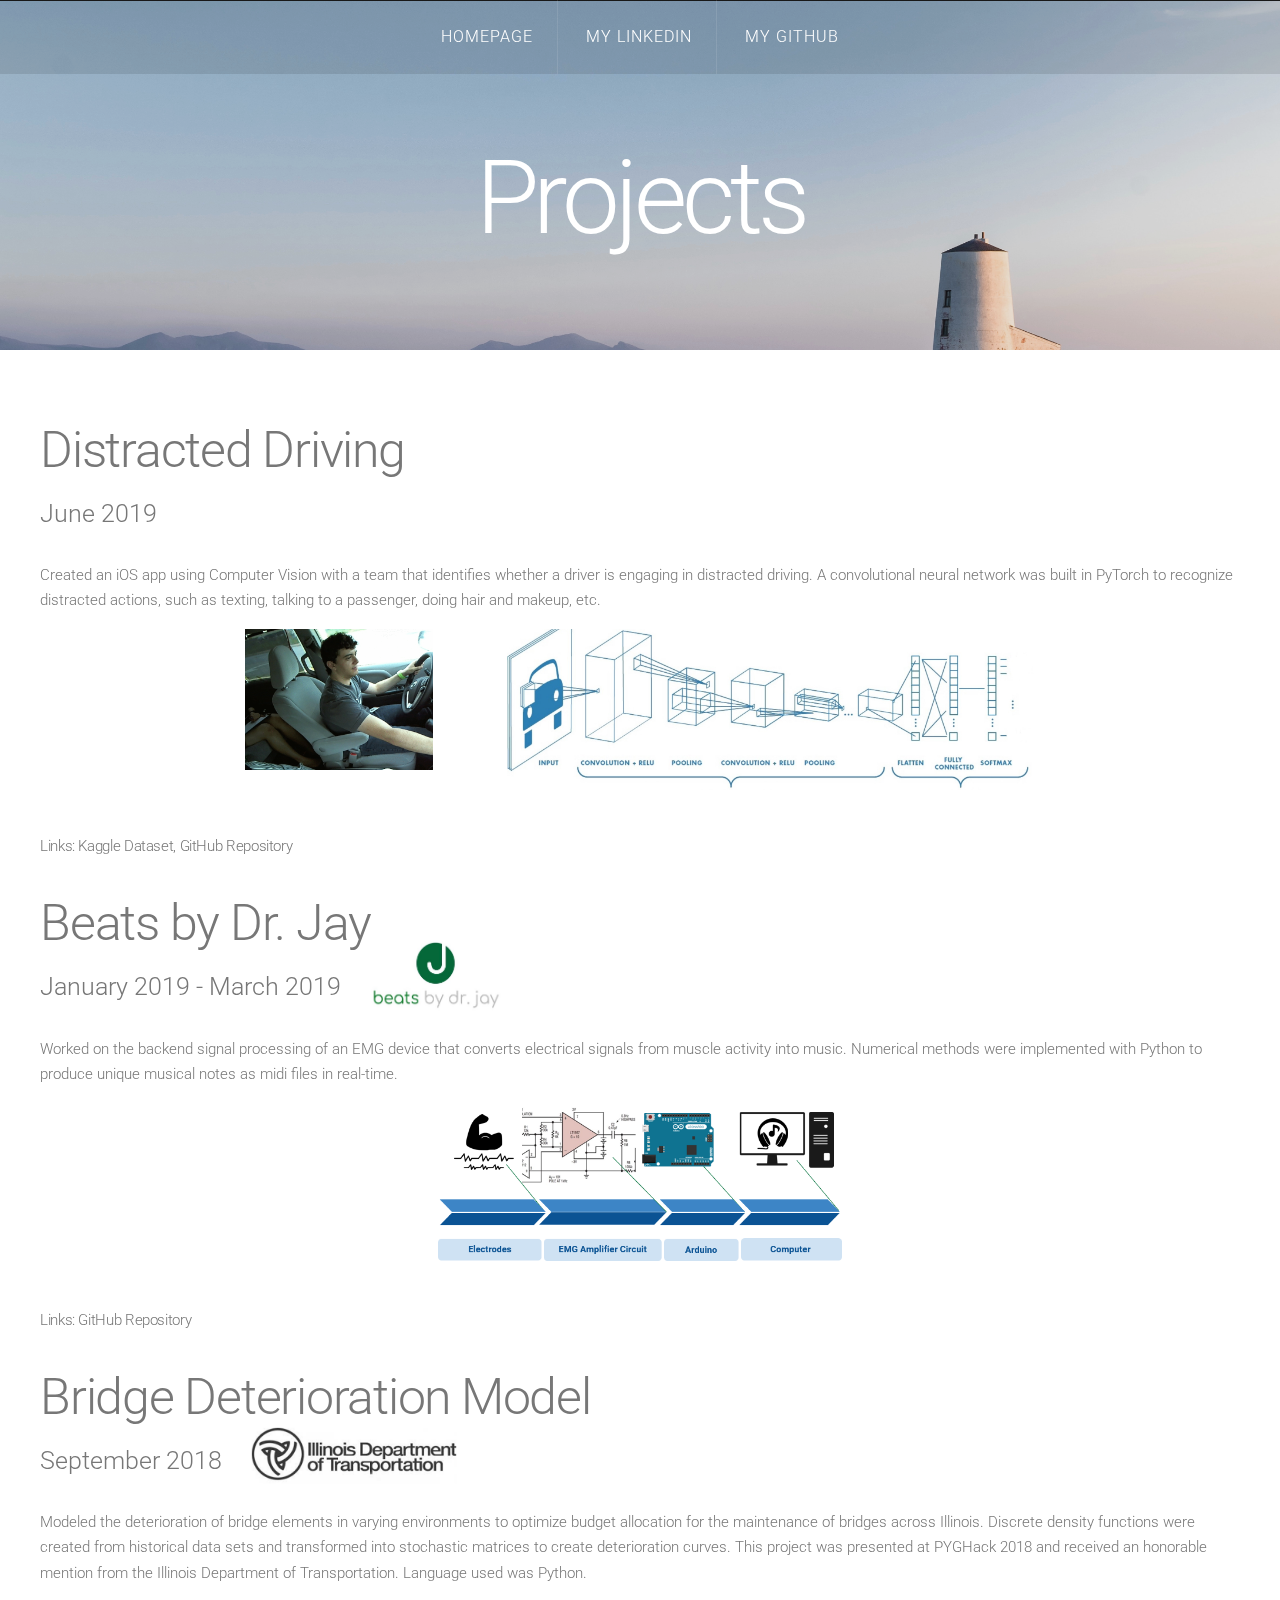
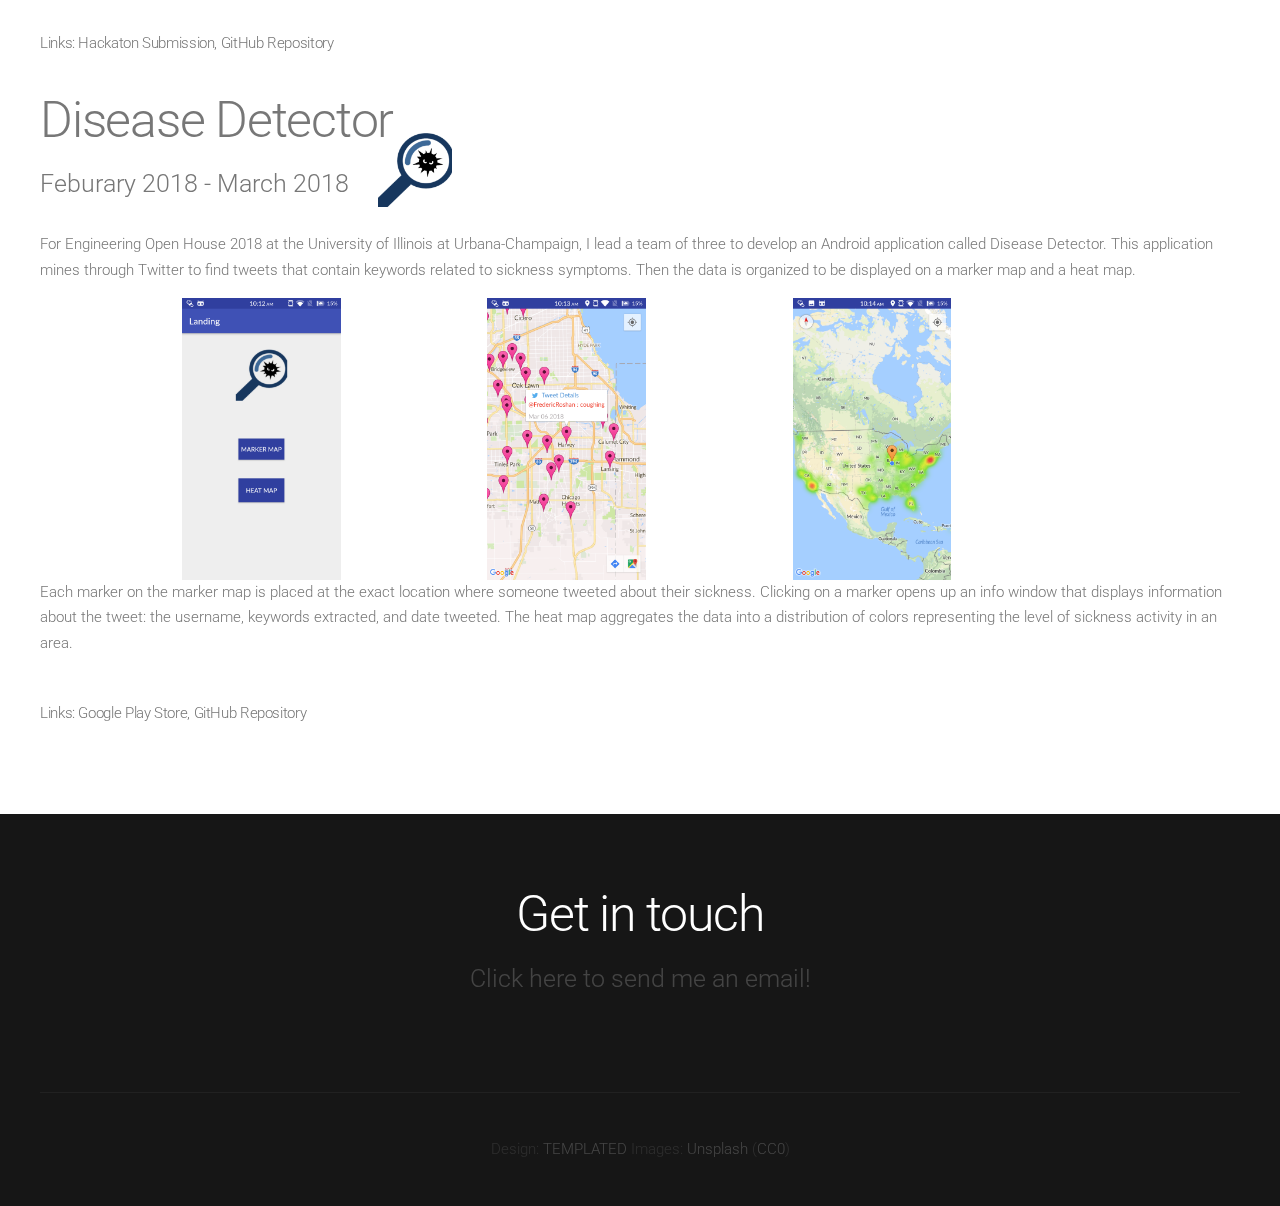
<file: projects.html>
<!DOCTYPE HTML>
<!--
	Linear by TEMPLATED
    templated.co @templatedco
    Released for free under the Creative Commons Attribution 3.0 license (templated.co/license)
-->
<html>
	<head>
		<title>Soham Saha | Projects</title>
		<meta http-equiv="content-type" content="text/html; charset=utf-8" />
		<meta name="description" content="" />
		<meta name="keywords" content="" />
		<link href='http://fonts.googleapis.com/css?family=Roboto:400,100,300,700,500,900' rel='stylesheet' type='text/css'>
		<script src="http://ajax.googleapis.com/ajax/libs/jquery/1.11.0/jquery.min.js"></script>
		<script src="js/skel.min.js"></script>
		<script src="js/skel-panels.min.js"></script>
		<script src="js/init.js"></script>
		<noscript>
			<link rel="stylesheet" href="css/skel-noscript.css" />
			<link rel="stylesheet" href="css/style.css" />
			<link rel="stylesheet" href="css/style-desktop.css" />
		</noscript>
	</head>
	<body>

	<!-- Header -->
		<div id="header">
			<div id="nav-wrapper"> 
				<!-- Nav -->
				<nav id="nav">
					<ul>
						<li><a href="index.html">Homepage</a></li>
                        <li><a href="https://www.linkedin.com/in/sohamsaha1">My LinkedIn</a></li>
                        <li><a href="https://github.com/mrsohamsaha">My Github</a></li>
					</ul>
				</nav>
			</div>
			<div class="container"> 
				
				<!-- Logo -->
				<div id="logo">
					<h1><a href="#">Projects</a></h1>
				</div>
			</div>
		</div>
	<!-- Header --> 

	<!-- Main -->
		<div id="main">
			<div id="content" class="container">
				<section>
					<header>
                        <h2>Distracted Driving</h2>
                        <div class="infoPic">
                            <span class="byline">June 2019</span>
                        </div>
					</header>
					<p>Created an iOS app using Computer Vision with a team that identifies whether a driver is engaging in distracted driving. A convolutional neural network was built in PyTorch to recognize distracted actions, such as texting, talking to a passenger, doing hair and makeup, etc.</p>
                    <div class="beatsPics">
                        <img src="images/distractedDriver.gif" alt="Distracted Driver" class="distractedDriver"><img src="images/cnn.jpg" alt="CNN Diagram" class="cnnDiagram">
                    </div>
				</section>
                <h2>Links: <a href="https://www.kaggle.com/c/state-farm-distracted-driver-detection/data">Kaggle Dataset</a>, <a href="https://github.com/mrsohamsaha/Distracted-Driving">GitHub Repository</a> </h2> 
			</div>
            <br>
            <br>
            <div id="content" class="container">
				<section>
					<header>
                        <h2>Beats by Dr. Jay</h2>
                        <div class="infoPic">
                            <span class="byline">January 2019 - March 2019</span>
                            <img src="images/Beats.jpg" alt="Beats by Dr. Jay Logo" class="beats">
                        </div>
					</header>
					<p>Worked on the backend signal processing of an EMG device that converts electrical
                    signals from muscle activity into music. Numerical methods were implemented with Python to produce unique musical notes as midi files in real-time.</p>
                    <div class="beatsPics">
                        <img src="images/beatsDiagram.png" alt="Poster" class="beatsPoster">	
                    </div>
				</section>
                <h2>Links: <a href="https://github.com/mrsohamsaha/Beat-by-Dr.J">GitHub Repository</a> </h2> 
			</div>
            <br>
            <br>
            <div id="content" class="container">
				<section>
					<header>
                        <h2>Bridge Deterioration Model</h2>
                        <div class="infoPic">
                            <span class="byline">September 2018</span>
                            <img src="images/IDOT.png" alt="IDOT Logo" class="IDOT">
                        </div>
					</header>
					<p>Modeled the deterioration of bridge elements in varying environments to optimize budget allocation for the maintenance of bridges across Illinois. Discrete density functions were created from historical data sets and transformed into stochastic matrices to create deterioration curves. This project was presented at PYGHack 2018 and received an honorable mention from the Illinois Department of Transportation. Language used was Python.</p>				
				</section>
                <h2>Links: <a href="https://devpost.com/software/bridge-deterioration-model">Hackaton Submission</a>, <a href="https://github.com/mrsohamsaha/Bridge-Deterioration-Models">GitHub Repository</a> </h2> 
			</div>
            <br>
            <br>
            <div id="content" class="container">
				<section>
					<header>
                        <h2>Disease Detector</h2>
                        <div class="infoPic">
                            <span class="byline">Feburary 2018 - March 2018</span>
                            <img src="images/disease_0.png" alt="Disease Detector Logo" class="disease">
                        </div>
					</header>
					<p>For Engineering Open House 2018 at the University of Illinois at Urbana-Champaign, I lead a team of three to develop an Android application called Disease Detector. This application mines through Twitter to find tweets that contain keywords related to sickness symptoms. Then the data is organized to be displayed on a marker map and a heat map.</p>
                    <div class="diseasePics">
                         <img src="images/disease_1.png" alt="Disease Detector Logo" class="diseaseScreenshots">
                         <img src="images/disease_2.png" alt="Disease Detector Logo" class="diseaseScreenshots">
                         <img src="images/disease_3.png" alt="Disease Detector Logo" class="diseaseScreenshots">
                    </div>
                    <p>Each marker on the marker map is placed at the exact location where someone tweeted about their sickness. Clicking on a marker opens up an info window that displays information about the tweet: the username, keywords extracted, and date tweeted. The heat map aggregates the data into a distribution of colors representing the level of sickness activity in an area.</p>
				</section>
                <h2>Links: <a href="https://play.google.com/store/apps/details?id=org.example.mrsoh.heatmap&hl=en">Google Play Store</a>, <a href="https://github.com/mrsohamsaha/Disease-Detector">GitHub Repository</a> </h2> 
			</div>
		</div>
	<!-- /Main -->

	<!-- Footer -->
		<div id="footer">
			<div class="container">
				<section>
					<header>
						<h2>Get in touch</h2>
						<a class="byline" href="mailto:sohams2@illinois.edu">Click here to send me an email!</a>
					</header>
				</section>
			</div>
		</div>

	<!-- /Footer -->

	<!-- Copyright -->
		<div id="copyright">
			<div class="container">
				Design: <a href="http://templated.co">TEMPLATED</a> Images: <a href="http://unsplash.com">Unsplash</a> (<a href="http://unsplash.com/cc0">CC0</a>)
			</div>
		</div>


	</body>
</html>
</file>
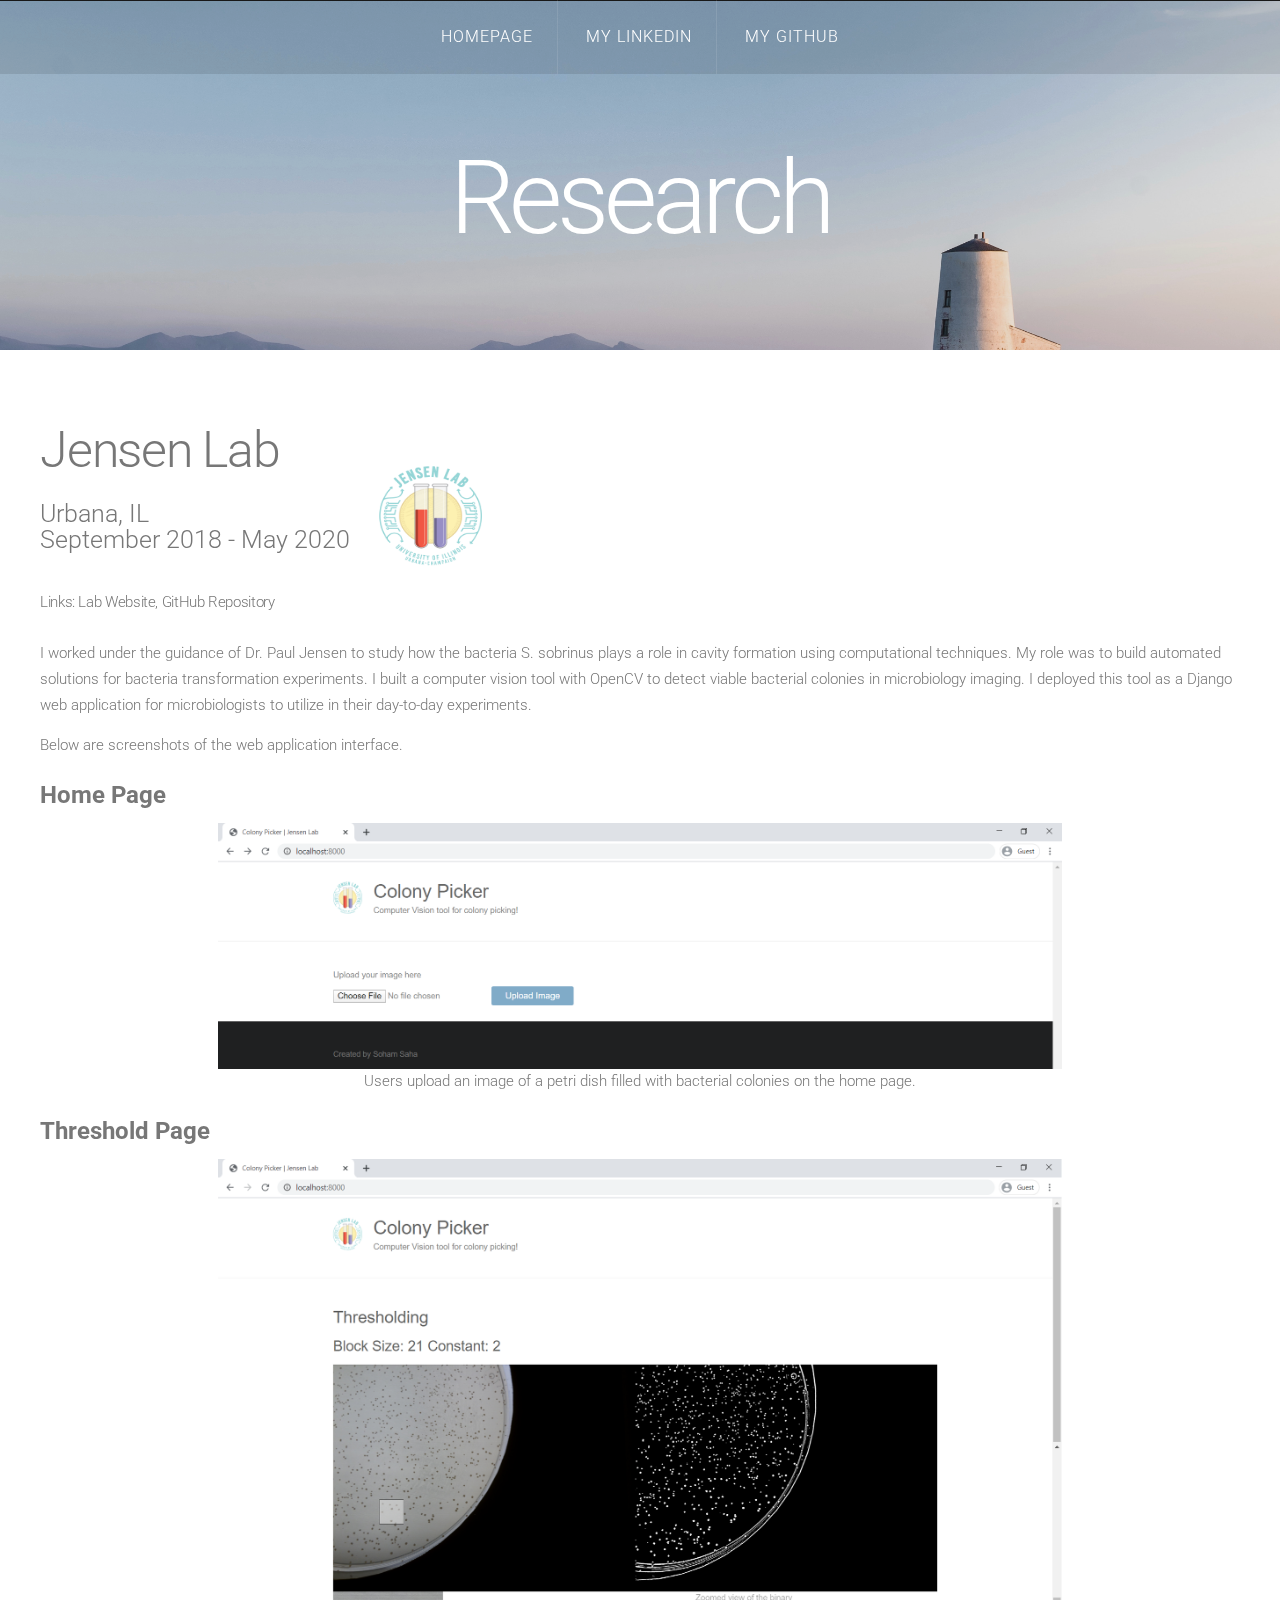
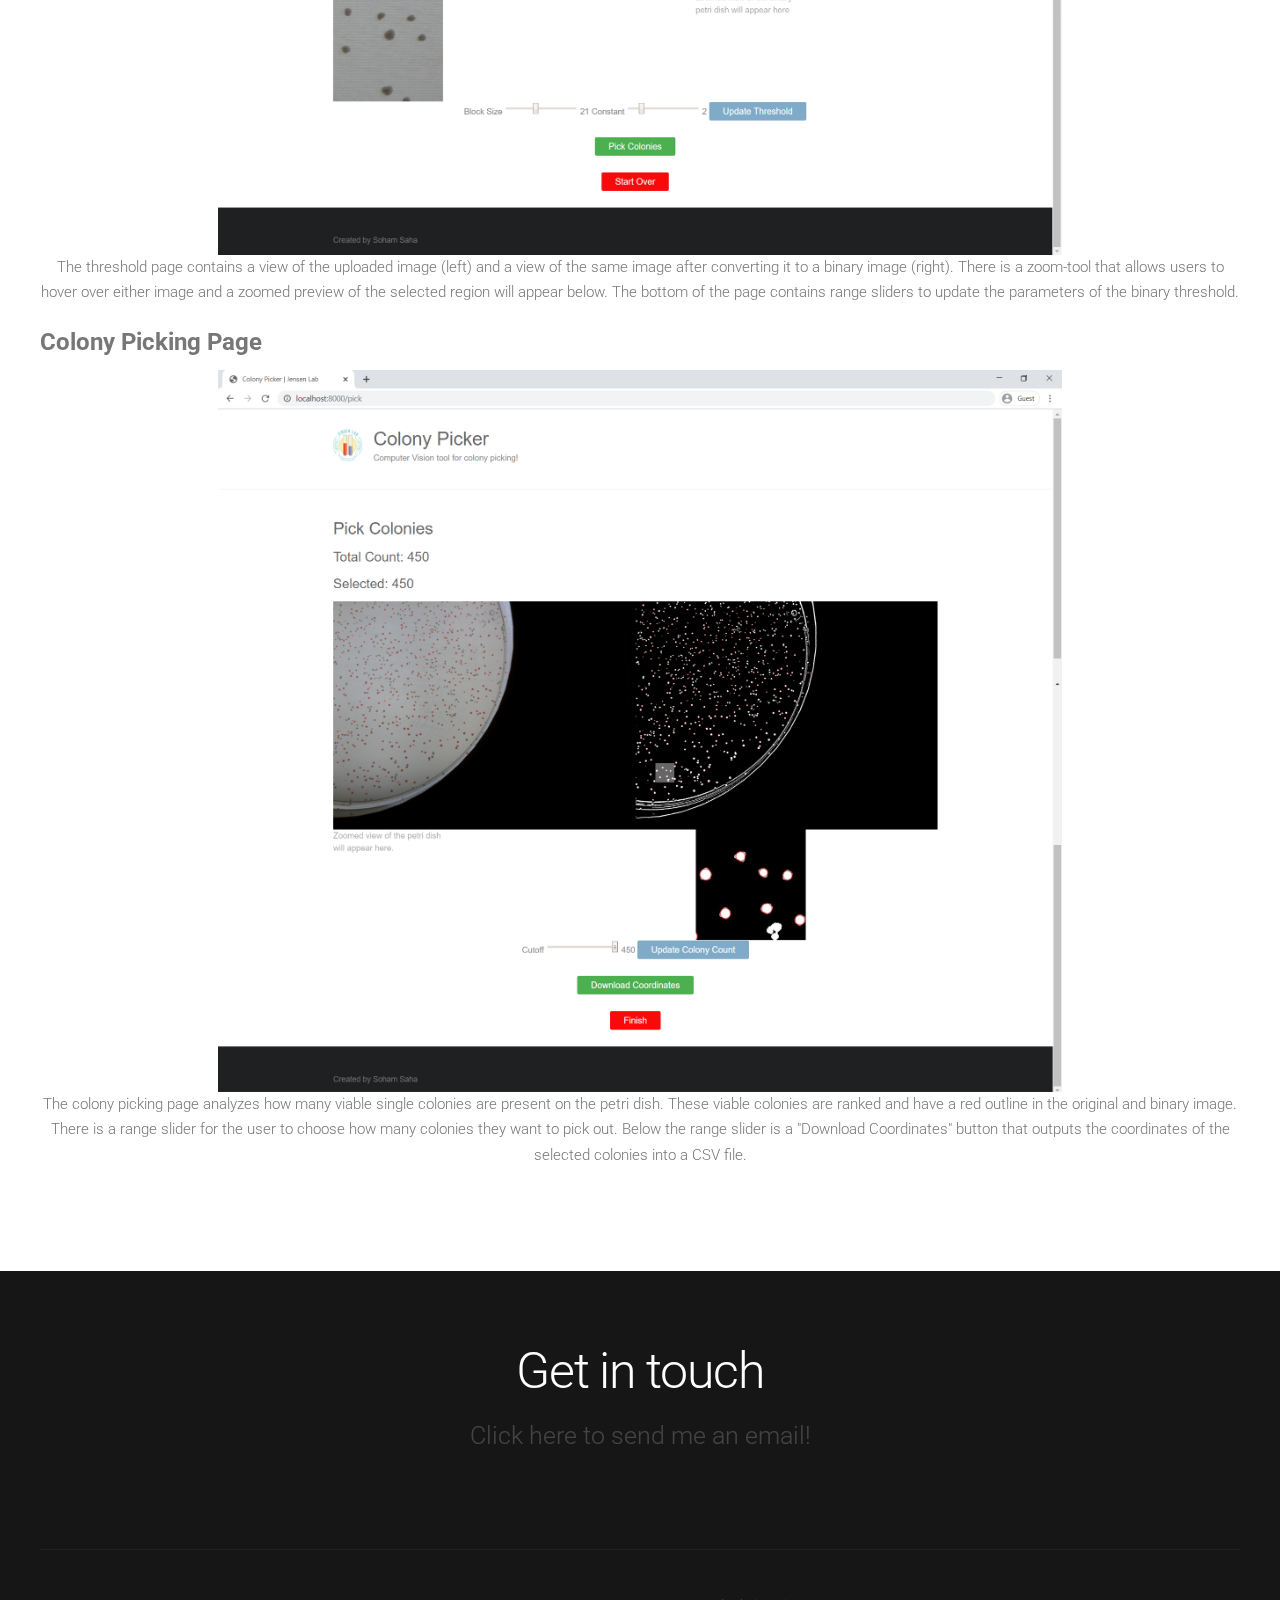
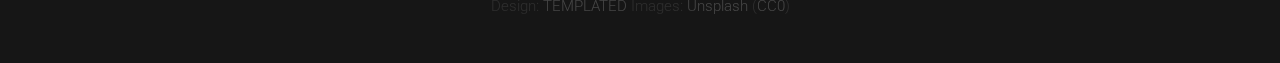
<file: research.html>
<!DOCTYPE HTML>
<!--
	Linear by TEMPLATED
    templated.co @templatedco
    Released for free under the Creative Commons Attribution 3.0 license (templated.co/license)
-->
<html>
	<head>
		<title>Soham Saha | Research</title>
		<meta http-equiv="content-type" content="text/html; charset=utf-8" />
		<meta name="description" content="" />
		<meta name="keywords" content="" />
		<link href='http://fonts.googleapis.com/css?family=Roboto:400,100,300,700,500,900' rel='stylesheet' type='text/css'>
		<script src="http://ajax.googleapis.com/ajax/libs/jquery/1.11.0/jquery.min.js"></script>
		<script src="js/skel.min.js"></script>
		<script src="js/skel-panels.min.js"></script>
		<script src="js/init.js"></script>
		<noscript>
			<link rel="stylesheet" href="css/skel-noscript.css" />
			<link rel="stylesheet" href="css/style.css" />
			<link rel="stylesheet" href="css/style-desktop.css" />
		</noscript>
	</head>
	<body>

	<!-- Header -->
		<div id="header">
			<div id="nav-wrapper"> 
				<!-- Nav -->
				<nav id="nav">
					<ul>
						<li><a href="index.html">Homepage</a></li>
                        <li><a href="https://www.linkedin.com/in/sohamsaha1">My LinkedIn</a></li>
                        <li><a href="https://github.com/mrsohamsaha">My Github</a></li>
					</ul>
				</nav>
			</div>
			<div class="container"> 
				
				<!-- Logo -->
				<div id="logo">
					<h1><a href="#">Research</a></h1>
				</div>
			</div>
		</div>
	<!-- Header --> 

	<!-- Main -->
		<div id="main">
			<div id="content" class="container">
				<section>
					<header>
                        <h2>Jensen Lab</h2>
                        <div class="infoPic">
                            <span class="byline">Urbana, IL<br/>September 2018 - May 2020</span>
                        <img src="images/Jensen_Lab.png" alt="Jensen Lab" class="jensen">
                        </div>
					</header>
                    <h2>Links: <a href="http://jensenlab.net/">Lab Website</a>, <a href="https://github.com/mrsohamsaha/JensenLab_Research">GitHub Repository</a> </h2> 
                    <br>
					<p>I worked under the guidance of Dr. Paul Jensen to study how the bacteria S. sobrinus plays a role in cavity formation using computational techniques. My role was to build automated solutions for bacteria transformation experiments. I built a computer vision tool with OpenCV to detect viable bacterial colonies in microbiology imaging. I deployed this tool as a Django web application for microbiologists to utilize in their day-to-day experiments.</p>
                    <p>Below are screenshots of the web application interface.
                    </p>
                    <div >
                        <div>
                        <h1 class="title">Home Page</h1>
                        <img src="images/HomePage.png" alt="ColonyTracker Home Page" class="ColonyTrackHome">
                        <p class ="description">Users upload an image of a petri dish filled with bacterial colonies on the home page. </p>
                        </div>
                        
                        <div>
                        <h1 class="title">Threshold Page</h1>
                        <img src="images/Threshold.png" alt="ColonyTracker Threshold Page" class="ColonyTrackThreshold">
                        <p class ="description">The threshold page contains a view of the uploaded image (left) and a view of the same image after converting it to a binary image (right). There is a zoom-tool that allows users to hover over either image and a zoomed preview of the selected region will appear below. The bottom of the page contains range sliders to update the parameters of the binary threshold.</p>
                        </div>
                        
                        <div>
                        <h1 class="title">Colony Picking Page</h1>
                        <img src="images/Pick.png" alt="ColonyTracker Pick Page" class="ColonyTrackPick">
                        <p class ="description">The colony picking page analyzes how many viable single colonies are present on the petri dish. These viable colonies are ranked and have a red outline in the original and binary image. There is a range slider for the user to choose how many colonies they want to pick out. Below the range slider is a "Download Coordinates" button that outputs the coordinates of the selected colonies into a CSV file.</p>
                        </div>
                    </div>
				</section>
			</div>
		</div>
	<!-- /Main -->

	<!-- Footer -->
		<div id="footer">
			<div class="container">
				<section>
					<header>
						<h2>Get in touch</h2>
						<a class="byline" href="mailto:sohams2@illinois.edu">Click here to send me an email!</a>
					</header>
				</section>
			</div>
		</div>

	<!-- /Footer -->

	<!-- Copyright -->
		<div id="copyright">
			<div class="container">
				Design: <a href="http://templated.co">TEMPLATED</a> Images: <a href="http://unsplash.com">Unsplash</a> (<a href="http://unsplash.com/cc0">CC0</a>)
			</div>
		</div>


	</body>
</html>
</file>
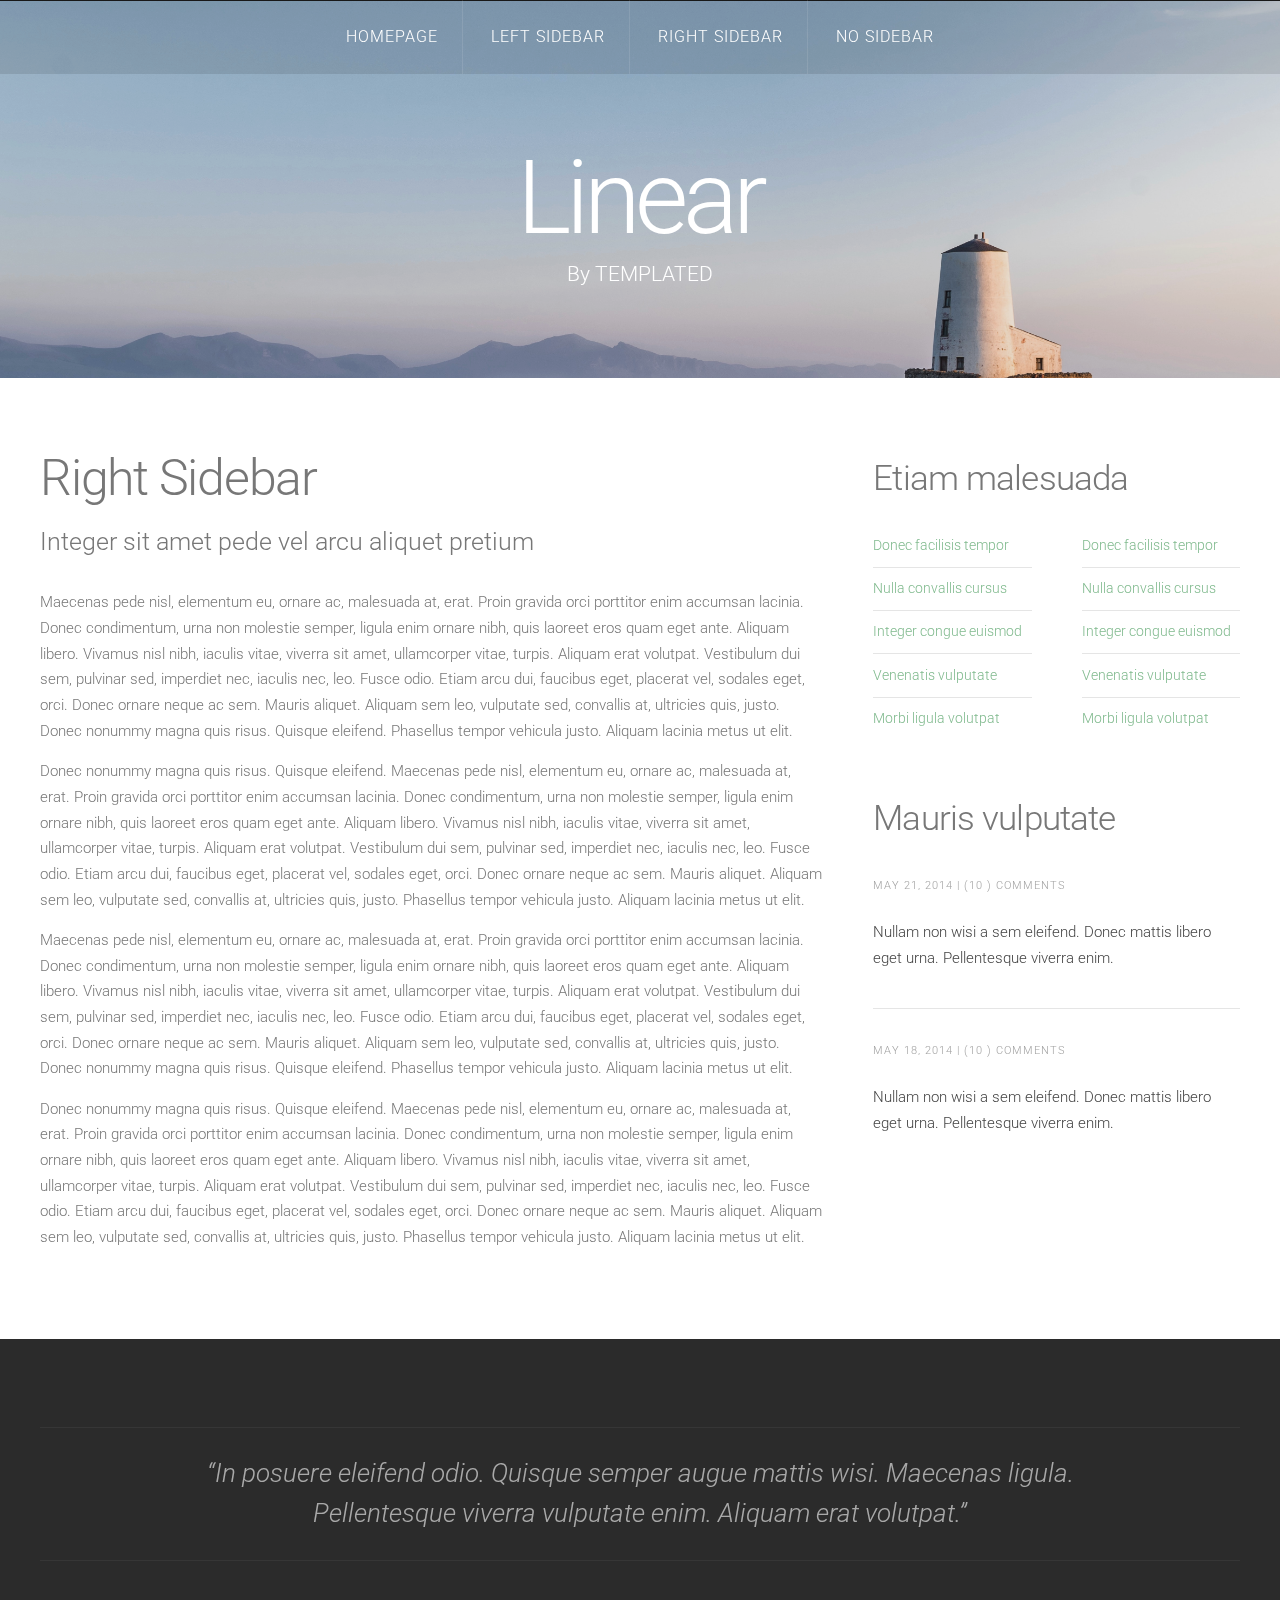
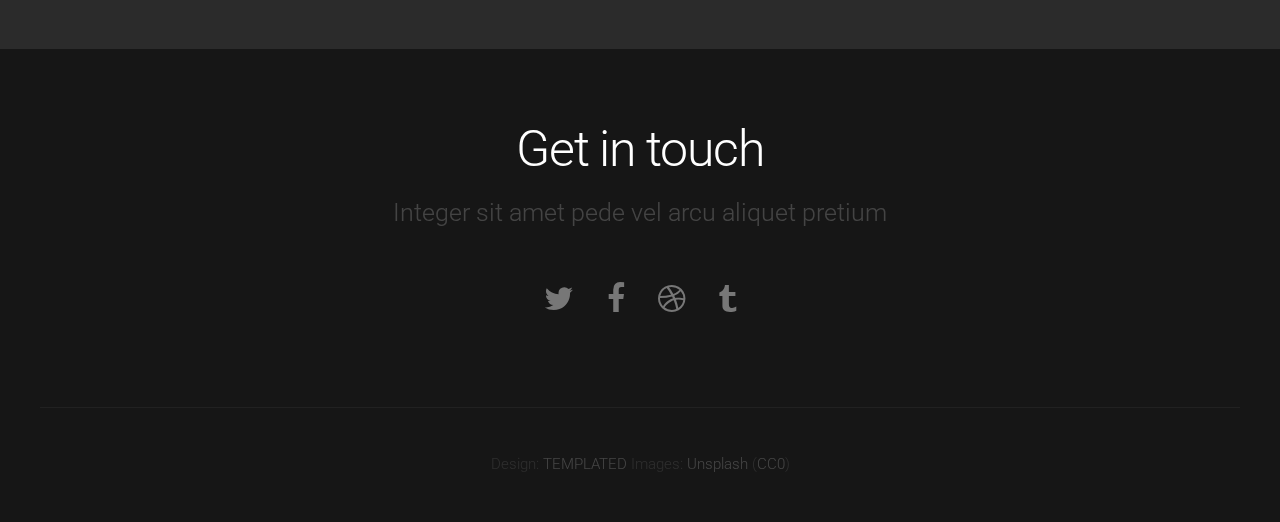
<file: right-sidebar.html>
<!DOCTYPE HTML>
<!--
	Linear by TEMPLATED
    templated.co @templatedco
    Released for free under the Creative Commons Attribution 3.0 license (templated.co/license)
-->
<html>
	<head>
		<title>Linear by TEMPLATED</title>
		<meta http-equiv="content-type" content="text/html; charset=utf-8" />
		<meta name="description" content="" />
		<meta name="keywords" content="" />
		<link href='http://fonts.googleapis.com/css?family=Roboto:400,100,300,700,500,900' rel='stylesheet' type='text/css'>
		<script src="http://ajax.googleapis.com/ajax/libs/jquery/1.11.0/jquery.min.js"></script>
		<script src="js/skel.min.js"></script>
		<script src="js/skel-panels.min.js"></script>
		<script src="js/init.js"></script>
		<noscript>
			<link rel="stylesheet" href="css/skel-noscript.css" />
			<link rel="stylesheet" href="css/style.css" />
			<link rel="stylesheet" href="css/style-desktop.css" />
		</noscript>
	</head>
	<body>

	<!-- Header -->
		<div id="header">
			<div id="nav-wrapper"> 
				<!-- Nav -->
				<nav id="nav">
					<ul>
						<li><a href="index.html">Homepage</a></li>
						<li><a href="left-sidebar.html">Left Sidebar</a></li>
						<li class="active"><a href="right-sidebar.html">Right Sidebar</a></li>
						<li><a href="no-sidebar.html">No Sidebar</a></li>
					</ul>
				</nav>
			</div>
			<div class="container"> 
				
				<!-- Logo -->
				<div id="logo">
					<h1><a href="#">Linear</a></h1>
					<span class="tag">By TEMPLATED</span>
				</div>
			</div>
		</div>
	<!-- Header --> 

	<!-- Main -->
		<div id="main">
			<div class="container">
				<div class="row">

					<!-- Content -->
					<div id="content" class="8u skel-cell-important">
						<section>
							<header>
								<h2>Right Sidebar</h2>
								<span class="byline">Integer sit amet pede vel arcu aliquet pretium</span>
							</header>
							<p>Maecenas pede nisl, elementum eu, ornare ac, malesuada at, erat. Proin gravida orci porttitor enim accumsan lacinia. Donec condimentum, urna non molestie semper, ligula enim ornare nibh, quis laoreet eros quam eget ante. Aliquam libero. Vivamus nisl nibh, iaculis vitae, viverra sit amet, ullamcorper vitae, turpis. Aliquam erat volutpat. Vestibulum dui sem, pulvinar sed, imperdiet nec, iaculis nec, leo. Fusce odio. Etiam arcu dui, faucibus eget, placerat vel, sodales eget, orci. Donec ornare neque ac sem. Mauris aliquet. Aliquam sem leo, vulputate sed, convallis at, ultricies quis, justo. Donec nonummy magna quis risus. Quisque eleifend. Phasellus tempor vehicula justo. Aliquam lacinia metus ut elit.</p>
							<p>Donec nonummy magna quis risus. Quisque eleifend. Maecenas pede nisl, elementum eu, ornare ac, malesuada at, erat. Proin gravida orci porttitor enim accumsan lacinia. Donec condimentum, urna non molestie semper, ligula enim ornare nibh, quis laoreet eros quam eget ante. Aliquam libero. Vivamus nisl nibh, iaculis vitae, viverra sit amet, ullamcorper vitae, turpis. Aliquam erat volutpat. Vestibulum dui sem, pulvinar sed, imperdiet nec, iaculis nec, leo. Fusce odio. Etiam arcu dui, faucibus eget, placerat vel, sodales eget, orci. Donec ornare neque ac sem. Mauris aliquet. Aliquam sem leo, vulputate sed, convallis at, ultricies quis, justo. Phasellus tempor vehicula justo. Aliquam lacinia metus ut elit.</p>
							<p>Maecenas pede nisl, elementum eu, ornare ac, malesuada at, erat. Proin gravida orci porttitor enim accumsan lacinia. Donec condimentum, urna non molestie semper, ligula enim ornare nibh, quis laoreet eros quam eget ante. Aliquam libero. Vivamus nisl nibh, iaculis vitae, viverra sit amet, ullamcorper vitae, turpis. Aliquam erat volutpat. Vestibulum dui sem, pulvinar sed, imperdiet nec, iaculis nec, leo. Fusce odio. Etiam arcu dui, faucibus eget, placerat vel, sodales eget, orci. Donec ornare neque ac sem. Mauris aliquet. Aliquam sem leo, vulputate sed, convallis at, ultricies quis, justo. Donec nonummy magna quis risus. Quisque eleifend. Phasellus tempor vehicula justo. Aliquam lacinia metus ut elit.</p>
							<p>Donec nonummy magna quis risus. Quisque eleifend. Maecenas pede nisl, elementum eu, ornare ac, malesuada at, erat. Proin gravida orci porttitor enim accumsan lacinia. Donec condimentum, urna non molestie semper, ligula enim ornare nibh, quis laoreet eros quam eget ante. Aliquam libero. Vivamus nisl nibh, iaculis vitae, viverra sit amet, ullamcorper vitae, turpis. Aliquam erat volutpat. Vestibulum dui sem, pulvinar sed, imperdiet nec, iaculis nec, leo. Fusce odio. Etiam arcu dui, faucibus eget, placerat vel, sodales eget, orci. Donec ornare neque ac sem. Mauris aliquet. Aliquam sem leo, vulputate sed, convallis at, ultricies quis, justo. Phasellus tempor vehicula justo. Aliquam lacinia metus ut elit.</p>
						</section>
					</div>

					<!-- Sidebar -->
					<div id="sidebar" class="4u">
						<section>
							<header>
								<h2>Etiam malesuada</h2>
							</header>
							<div class="row">
								<section class="6u">
									<ul class="default">
										<li><a href="#">Donec facilisis tempor</a></li>
										<li><a href="#">Nulla convallis cursus</a></li>
										<li><a href="#">Integer congue euismod</a></li>
										<li><a href="#">Venenatis vulputate</a></li>
										<li><a href="#">Morbi ligula volutpat</a></li>
									</ul>
								</section>
								<section class="6u">
									<ul class="default">
										<li><a href="#">Donec facilisis tempor</a></li>
										<li><a href="#">Nulla convallis cursus</a></li>
										<li><a href="#">Integer congue euismod</a></li>
										<li><a href="#">Venenatis vulputate</a></li>
										<li><a href="#">Morbi ligula volutpat</a></li>
									</ul>
								</section>
							</div>
						</section>
						<section>
							<header>
								<h2>Mauris vulputate</h2>
							</header>
							<ul class="style">
								<li>
									<p class="posted">May 21, 2014  |  (10 )  Comments</p>
									<p><a href="#">Nullam non wisi a sem eleifend. Donec mattis libero eget urna. Pellentesque viverra enim.</a></p>
								</li>
								<li>
									<p class="posted">May 18, 2014  |  (10 )  Comments</p>
									<p><a href="#">Nullam non wisi a sem eleifend. Donec mattis libero eget urna. Pellentesque viverra enim.</a></p>
								</li>
							</ul>
						</section>
					</div>
					
				</div>
			</div>
		</div>
	<!-- /Main -->

	<!-- Tweet -->
		<div id="tweet">
			<div class="container">
				<section>
					<blockquote>&ldquo;In posuere eleifend odio. Quisque semper augue mattis wisi. Maecenas ligula. Pellentesque viverra vulputate enim. Aliquam erat volutpat.&rdquo;</blockquote>
				</section>
			</div>
		</div>
	<!-- /Tweet -->

	<!-- Footer -->
		<div id="footer">
			<div class="container">
				<section>
					<header>
						<h2>Get in touch</h2>
						<span class="byline">Integer sit amet pede vel arcu aliquet pretium</span>
					</header>
					<ul class="contact">
						<li><a href="#" class="fa fa-twitter"><span>Twitter</span></a></li>
						<li class="active"><a href="#" class="fa fa-facebook"><span>Facebook</span></a></li>
						<li><a href="#" class="fa fa-dribbble"><span>Pinterest</span></a></li>
						<li><a href="#" class="fa fa-tumblr"><span>Google+</span></a></li>
					</ul>
				</section>
			</div>
		</div>
	<!-- /Footer -->

	<!-- Copyright -->
		<div id="copyright">
			<div class="container">
				Design: <a href="http://templated.co">TEMPLATED</a> Images: <a href="http://unsplash.com">Unsplash</a> (<a href="http://unsplash.com/cc0">CC0</a>)
			</div>
		</div>


	</body>
</html>
</file>
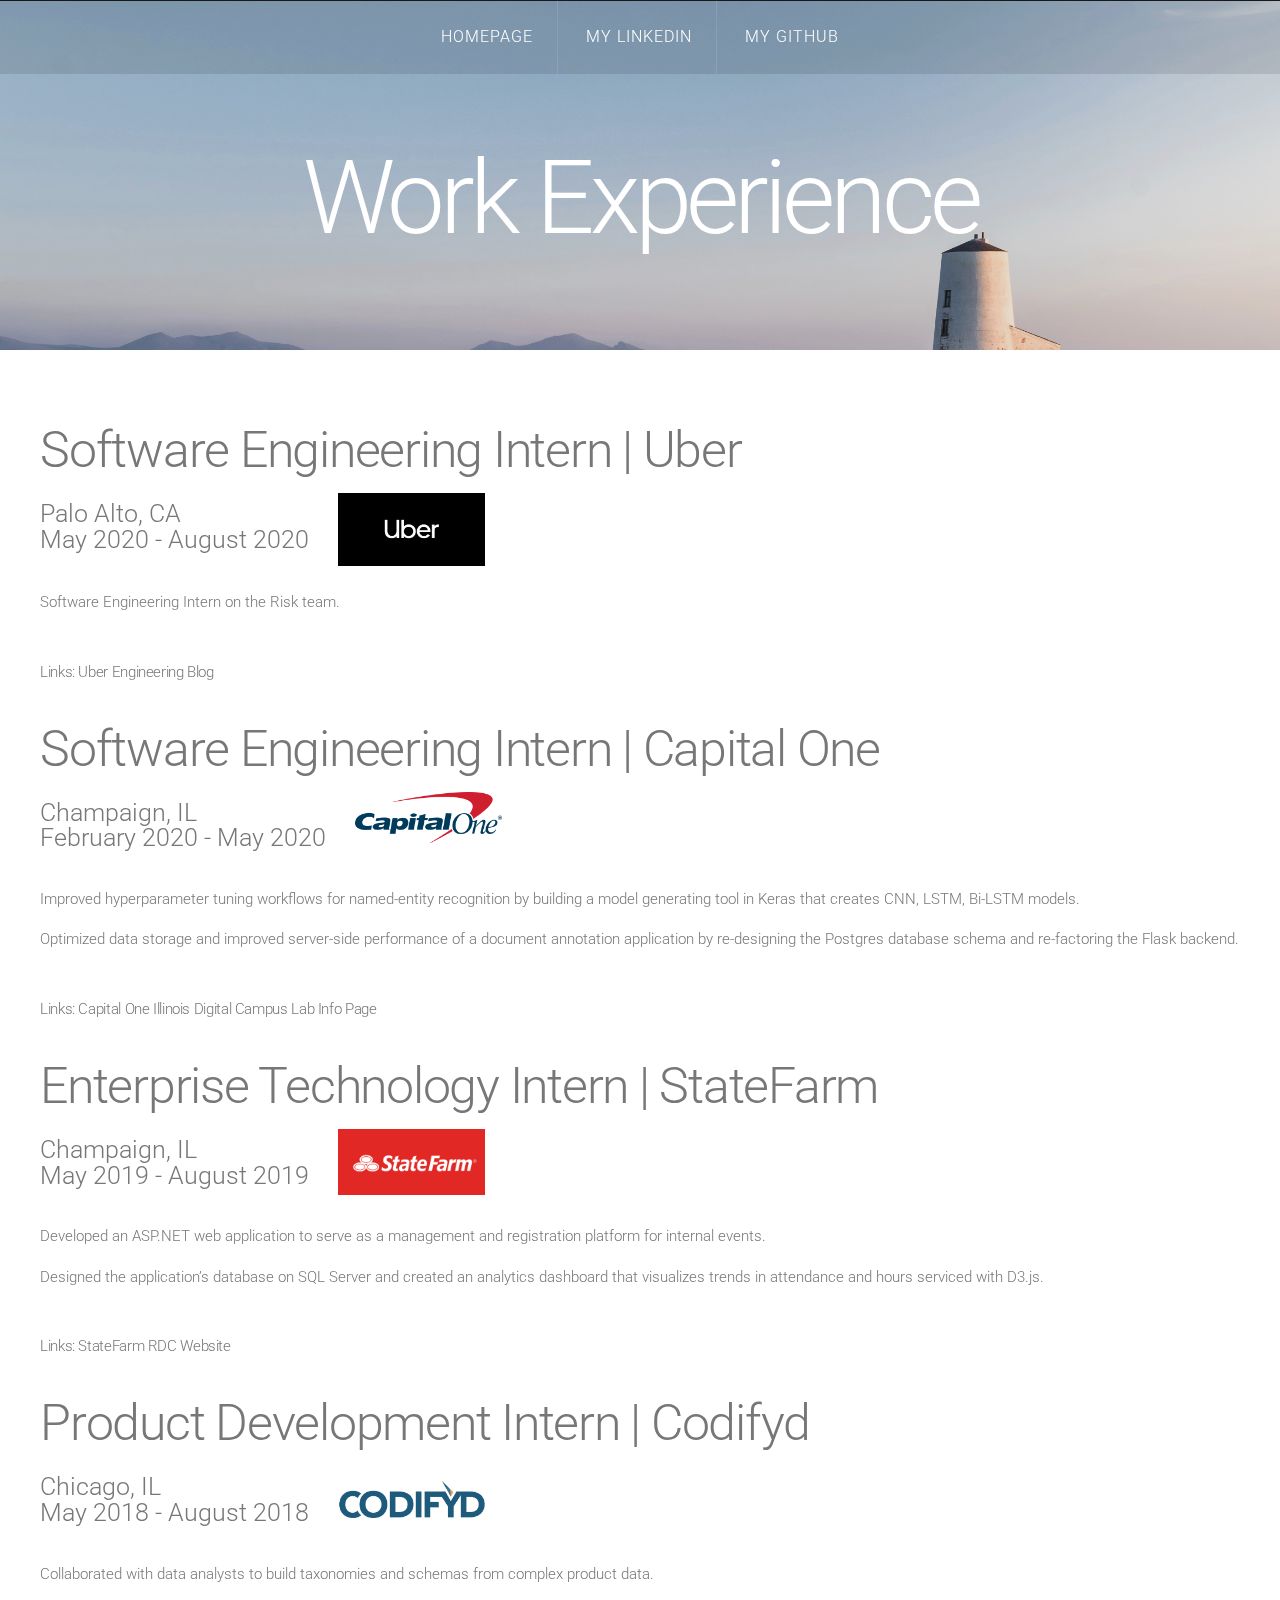
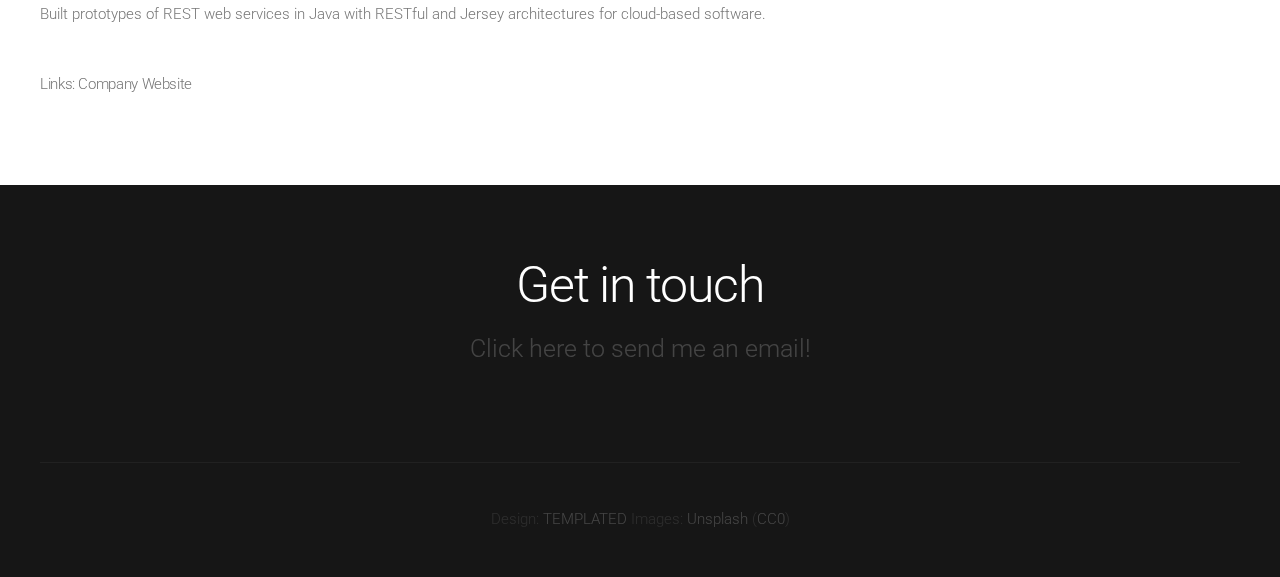
<file: workexperience.html>
<!DOCTYPE HTML>
<!--
	Linear by TEMPLATED
    templated.co @templatedco
    Released for free under the Creative Commons Attribution 3.0 license (templated.co/license)
-->
<html>
	<head>
		<title>Soham Saha | Work Experience</title>
		<meta http-equiv="content-type" content="text/html; charset=utf-8" />
		<meta name="description" content="" />
		<meta name="keywords" content="" />
		<link href='http://fonts.googleapis.com/css?family=Roboto:400,100,300,700,500,900' rel='stylesheet' type='text/css'>
		<script src="http://ajax.googleapis.com/ajax/libs/jquery/1.11.0/jquery.min.js"></script>
		<script src="js/skel.min.js"></script>
		<script src="js/skel-panels.min.js"></script>
		<script src="js/init.js"></script>
		<noscript>
			<link rel="stylesheet" href="css/skel-noscript.css" />
			<link rel="stylesheet" href="css/style.css" />
			<link rel="stylesheet" href="css/style-desktop.css" />
		</noscript>
	</head>
	<body>

	<!-- Header -->
		<div id="header">
			<div id="nav-wrapper"> 
				<!-- Nav -->
				<nav id="nav">
					<ul>
						<li><a href="index.html">Homepage</a></li>
                        <li><a href="https://www.linkedin.com/in/sohamsaha1">My LinkedIn</a></li>
                        <li><a href="https://github.com/mrsohamsaha">My Github</a></li>
					</ul>
				</nav>
			</div>
			<div class="container">  
				<div id="logo">
					<h1><a href="#">Work Experience</a></h1>
				</div>
			</div>
		</div>
	<!-- Header --> 

	<!-- Main -->
		<div id="main">
             <div id="content" class="container">
				<section>
					<header>
						<h2>Software Engineering Intern | Uber</h2>
                        <div class= "infoPic">
                            <span class="byline">Palo Alto, CA<br/>May 2020 - August 2020</span>
                        <img src="images/Uber.jpg" alt="Uber Logo" class="uber">
                        </div>
					</header>
					<p> Software Engineering Intern on the Risk team.</p>			
				</section>
                <h2>Links:  <a href="https://eng.uber.com/">Uber Engineering Blog</a></h2>
			</div>
            <br>  
            <br>
           <div id="content" class="container">
				<section>
					<header>
						<h2>Software Engineering Intern | Capital One</h2>
                        <div class= "infoPic">
                            <span class="byline">Champaign, IL<br/>February 2020 - May 2020</span>
                        <img src="images/captial_one.png" alt="Mayo Clinic Logo" class="c1">
                        </div>
					</header>
                    <p> Improved hyperparameter tuning workflows for named-entity recognition by building a model generating tool in Keras that creates CNN, LSTM, Bi-LSTM models.</p>
                    <p>Optimized data storage and improved server-side performance of a document annotation application by re-designing the Postgres database schema and re-factoring the Flask backend.</p>			
				</section>
                <h2>Links:  <a href="https://researchpark.illinois.edu/tenant_directory/capital-one-illinois-digital-campus-lab/">Capital One Illinois Digital Campus Lab Info Page</a></h2>
			</div>
            <br> 
            <br>
			<div id="content" class="container">
				<section>
					<header>
                        <h2>Enterprise Technology Intern | StateFarm</h2>
                        <div class="infoPic">
						<span class="byline">Champaign, IL<br/>May 2019 - August 2019</span>
                            <img src="images/statefarm.png" alt="CS125 Logo" class="statefarm">
                        </div>
					</header>
					<p>Developed an ASP.NET web application to serve as a management and registration platform for internal events.</p>	
                    <p>Designed the application’s database on SQL Server and created an analytics dashboard that visualizes trends in attendance and hours serviced with D3.js. </p>
				</section>
                <h2>Links:  <a href="https://rdc.statefarm/#!/home">StateFarm RDC Website</a></h2>
			</div>
            <br>
            <br>
            <div id="content" class="container">
				<section>
					<header>
						<h2>Product Development Intern | Codifyd</h2>
                        <div class="infoPic">
                            <span class="byline">Chicago, IL<br/>May 2018 - August 2018</span>
                            <img src="images/Codifyd.png" alt="CS125 Logo" class="codifyd">
                        </div>
					</header>
					<p>Collaborated with data analysts to build taxonomies and schemas from complex product data.</p>
                    <p>Built prototypes of REST web services in Java with RESTful and Jersey architectures for cloud-based software. </p>			
				</section>
                <h2>Links:  <a href="https://codifyd.net/">Company Website</a></h2>
			</div>
		</div>
	<!-- /Main -->

	<!-- Footer -->
		<div id="footer">
			<div class="container">
				<section>
					<header>
						<h2>Get in touch</h2>
						<a class="byline" href="mailto:sohams2@illinois.edu">Click here to send me an email!</a>
					</header>
				</section>
			</div>
		</div>

	<!-- /Footer -->

	<!-- Copyright -->
		<div id="copyright">
			<div class="container">
				Design: <a href="http://templated.co">TEMPLATED</a> Images: <a href="http://unsplash.com">Unsplash</a> (<a href="http://unsplash.com/cc0">CC0</a>)
			</div>
		</div>


	</body>
</html>
</file>
<file: css/style.css>
/*
	Linear by TEMPLATED
    templated.co @templatedco
    Released for free under the Creative Commons Attribution 3.0 license (templated.co/license)
*/

@charset 'UTF-8';

@font-face{font-family:'FontAwesome';src:url('font/fontawesome-webfont.eot?v=4.0.1');src:url('font/fontawesome-webfont.eot?#iefix&v=4.0.1') format('embedded-opentype'),url('font/fontawesome-webfont.woff?v=4.0.1') format('woff'),url('font/fontawesome-webfont.ttf?v=4.0.1') format('truetype'),url('font/fontawesome-webfont.svg?v=4.0.1#fontawesomeregular') format('svg');font-weight:normal;font-style:normal}

/*********************************************************************************/
/* Basic                                                                         */
/*********************************************************************************/

	body
	{
		margin: 0;
		padding: 0;
		background: #161616;
	}

	body,input,textarea,select
	{
		font-family: 'Roboto', sans-serif;
		font-size: 11pt;
		font-weight: 300;
		line-height: 1.75em;
		color: #777;
	}

	h1,h2,h3,h4,h5,h6
	{
		font-weight: 300;
		color: #777;
	}
	
		h2
		{
			letter-spacing: -0.025em;
		}
	
		h1 a, h2 a, h3 a, h4 a, h5 a, h6 a
		{
			color: inherit;
			text-decoration: none;
		}
		
	strong, b
	{
		font-weight: 500;
		color: #000000;
	}
	
	em, i
	{
		font-style: italic;
	}

	a
	{
		text-decoration: none;
		color: #80BA8E;
	}
	
	a:hover
	{
		text-decoration: underline;
	}

	sub
	{
		position: relative;
		top: 0.5em;
		font-size: 0.8em;
	}
	
	sup
	{
		position: relative;
		top: -0.5em;
		font-size: 0.8em;
	}
	
	hr
	{
		border: 0;
		border-top: solid 1px #ddd;
		margin: 6em 0 0 0;
		padding: 6em 0 0 0;
	}
	
	blockquote
	{
		border-left: solid 0.5em #ddd;
		padding: 1em 0 1em 2em;
		font-style: italic;
	}
	
	p, ul, ol, dl, table
	{
		margin-bottom: 1em;
	}

	header
	{
		margin-bottom: 1.6em;
	}
	
		header h2
		{
		}

		header .byline
		{
			display: block;
			margin: 1.5em 0 0 0;
			padding: 0 0 0.5em 0;
		}
		
	footer
	{
		margin-top: 1em;
	}

	br.clear
	{
		clear: both;
	}

	.pennant
	{
		color: #bbb;
	}

	/* Sections/Articles */
	
		section,
		article
		{
			margin-bottom: 3em;
		}
		
		section > :last-child,
		article > :last-child
		{
			margin-bottom: 0;
		}

		section:last-child,
		article:last-child
		{
			margin-bottom: 0;
		}

		.row > section,
		.row > article
		{
			margin-bottom: 0;
		}

	/* Images */

		.image
		{
			display: inline-block;
		}

            .image img
			{
				display: block;
				width: 100%;
			}

			.image.featured
			{
				display: block;
				width: 100%;
				margin: 0 0 2em 0;
			}
			
			.image.full
			{
				display: block;
				width: 100%;
				margin-bottom: 2em;
			}
			
			.image.left
			{
				float: left;
				margin: 0 2em 2em 0;
			}
			
			.image.centered
			{
				display: block;
				margin: 0 0 2em 0;
			}

				.image.centered img
				{
					margin: 0 auto;
					width: auto;
				}

	/* Lists */

		ul.default
		{
			margin: 0;
			padding: 0em 0em 1.5em 0em;
			list-style: none;
		}
		
			ul.default li
			{
				padding: 0.60em 0em;
				font-size: 0.95em;
				border-top: 1px solid;
				border-color: rgba(0,0,0,.1);
			}		
		
			ul.default li:first-child
			{
				padding-top: 0;
				border-top: none;
			}
	
			ul.default {
			}
		
		ul.style li {
			margin: 0;
			padding: 2em 0em 1.5em 0em;
			border-top: 1px solid;
			border-color: rgba(0,0,0,.1);
		}
		
		ul.style li:first-child
		{
			padding-top: 0;
			border-top: none;
		}
		
		ul.style img {
			float: left;
			margin-right: 20px;
		}
		
		ul.style a {
			color: #434343;
		}
		
		ul.style .posted {
			padding: 0em 0em 1em 0em;
			letter-spacing: 1px;
			text-transform: uppercase;
			font-size: 8pt;
			color: #A2A2A2;
		}
		
		ul.style .first {
			padding-top: 0px;
			border-top: none;
		}
							

	/* Buttons */
		
	.button
	{
		position: relative;
		display: inline-block;
		background: #80BA8E;
		padding: 0.8em 2em;
		text-decoration: none !important;
		font-size: 1.2em;
		font-weight: 300;
		color: #FFF !important;
		-moz-transition: color 0.35s ease-in-out, background-color 0.35s ease-in-out;
		-webkit-transition: color 0.35s ease-in-out, background-color 0.35s ease-in-out;
		-o-transition: color 0.35s ease-in-out, background-color 0.35s ease-in-out;
		-ms-transition: color 0.35s ease-in-out, background-color 0.35s ease-in-out;
		transition: color 0.35s ease-in-out, background-color 0.35s ease-in-out;
		text-align: center;
		border-radius: 0.25em;
	}

	.button:hover
	{
		background: #70AA7E;
		color: #FFF !important;
	}

/*********************************************************************************/
/* Icons                                                                         */
/* Powered by Font Awesome by Dave Gandy | http://fontawesome.io                 */
/* Licensed under the SIL OFL 1.1 (font), MIT (CSS)                              */
/*********************************************************************************/

	.fa
	{
		text-decoration: none;
	}

		.fa.solo
		{
		}
		
			.fa.solo span
			{
				display: none;
			}

		.fa:before
		{
			display:inline-block;
			font-family: FontAwesome;
			font-size: 1.25em;
			text-decoration: none;
			font-style: normal;
			font-weight: normal;
			line-height: 1;
			-webkit-font-smoothing:antialiased;
			-moz-osx-font-smoothing:grayscale;
		}

		.fa-lg{font-size:1.3333333333333333em;line-height:.75em;vertical-align:-15%}
		.fa-2x{font-size:2em}
		.fa-3x{font-size:3em}
		.fa-4x{font-size:4em}
		.fa-5x{font-size:5em}
		.fa-fw{width:1.2857142857142858em;text-align:center}
		.fa-ul{padding-left:0;margin-left:2.142857142857143em;list-style-type:none}.fa-ul>li{position:relative}
		.fa-li{position:absolute;left:-2.142857142857143em;width:2.142857142857143em;top:.14285714285714285em;text-align:center}.fa-li.fa-lg{left:-1.8571428571428572em}
		.fa-border{padding:.2em .25em .15em;border:solid .08em #eee;border-radius:.1em}
		.pull-right{float:right}
		.pull-left{float:left}
		.fa.pull-left{margin-right:.3em}
		.fa.pull-right{margin-left:.3em}
		.fa-spin{-webkit-animation:spin 2s infinite linear;-moz-animation:spin 2s infinite linear;-o-animation:spin 2s infinite linear;animation:spin 2s infinite linear}
		@-moz-keyframes spin{0%{-moz-transform:rotate(0deg)} 100%{-moz-transform:rotate(359deg)}}@-webkit-keyframes spin{0%{-webkit-transform:rotate(0deg)} 100%{-webkit-transform:rotate(359deg)}}@-o-keyframes spin{0%{-o-transform:rotate(0deg)} 100%{-o-transform:rotate(359deg)}}@-ms-keyframes spin{0%{-ms-transform:rotate(0deg)} 100%{-ms-transform:rotate(359deg)}}@keyframes spin{0%{transform:rotate(0deg)} 100%{transform:rotate(359deg)}}.fa-rotate-90{filter:progid:DXImageTransform.Microsoft.BasicImage(rotation=1);-webkit-transform:rotate(90deg);-moz-transform:rotate(90deg);-ms-transform:rotate(90deg);-o-transform:rotate(90deg);transform:rotate(90deg)}
		.fa-rotate-180{filter:progid:DXImageTransform.Microsoft.BasicImage(rotation=2);-webkit-transform:rotate(180deg);-moz-transform:rotate(180deg);-ms-transform:rotate(180deg);-o-transform:rotate(180deg);transform:rotate(180deg)}
		.fa-rotate-270{filter:progid:DXImageTransform.Microsoft.BasicImage(rotation=3);-webkit-transform:rotate(270deg);-moz-transform:rotate(270deg);-ms-transform:rotate(270deg);-o-transform:rotate(270deg);transform:rotate(270deg)}
		.fa-flip-horizontal{filter:progid:DXImageTransform.Microsoft.BasicImage(rotation=0, mirror=1);-webkit-transform:scale(-1, 1);-moz-transform:scale(-1, 1);-ms-transform:scale(-1, 1);-o-transform:scale(-1, 1);transform:scale(-1, 1)}
		.fa-flip-vertical{filter:progid:DXImageTransform.Microsoft.BasicImage(rotation=2, mirror=1);-webkit-transform:scale(1, -1);-moz-transform:scale(1, -1);-ms-transform:scale(1, -1);-o-transform:scale(1, -1);transform:scale(1, -1)}
		.fa-stack{position:relative;display:inline-block;width:2em;height:2em;line-height:2em;vertical-align:middle}
		.fa-stack-1x,.fa-stack-2x{position:absolute;left:0;width:100%;text-align:center}
		.fa-stack-1x{line-height:inherit}
		.fa-stack-2x{font-size:2em}
		.fa-inverse{color:#fff}
		.fa-glass:before{content:"\f000"}
		.fa-music:before{content:"\f001"}
		.fa-search:before{content:"\f002"}
		.fa-envelope-o:before{content:"\f003"}
		.fa-heart:before{content:"\f004"}
		.fa-star:before{content:"\f005"}
		.fa-star-o:before{content:"\f006"}
		.fa-user:before{content:"\f007"}
		.fa-film:before{content:"\f008"}
		.fa-th-large:before{content:"\f009"}
		.fa-th:before{content:"\f00a"}
		.fa-th-list:before{content:"\f00b"}
		.fa-check:before{content:"\f00c"}
		.fa-times:before{content:"\f00d"}
		.fa-search-plus:before{content:"\f00e"}
		.fa-search-minus:before{content:"\f010"}
		.fa-power-off:before{content:"\f011"}
		.fa-signal:before{content:"\f012"}
		.fa-gear:before,.fa-cog:before{content:"\f013"}
		.fa-trash-o:before{content:"\f014"}
		.fa-home:before{content:"\f015"}
		.fa-file-o:before{content:"\f016"}
		.fa-clock-o:before{content:"\f017"}
		.fa-road:before{content:"\f018"}
		.fa-download:before{content:"\f019"}
		.fa-arrow-circle-o-down:before{content:"\f01a"}
		.fa-arrow-circle-o-up:before{content:"\f01b"}
		.fa-inbox:before{content:"\f01c"}
		.fa-play-circle-o:before{content:"\f01d"}
		.fa-rotate-right:before,.fa-repeat:before{content:"\f01e"}
		.fa-refresh:before{content:"\f021"}
		.fa-list-alt:before{content:"\f022"}
		.fa-lock:before{content:"\f023"}
		.fa-flag:before{content:"\f024"}
		.fa-headphones:before{content:"\f025"}
		.fa-volume-off:before{content:"\f026"}
		.fa-volume-down:before{content:"\f027"}
		.fa-volume-up:before{content:"\f028"}
		.fa-qrcode:before{content:"\f029"}
		.fa-barcode:before{content:"\f02a"}
		.fa-tag:before{content:"\f02b"}
		.fa-tags:before{content:"\f02c"}
		.fa-book:before{content:"\f02d"}
		.fa-bookmark:before{content:"\f02e"}
		.fa-print:before{content:"\f02f"}
		.fa-camera:before{content:"\f030"}
		.fa-font:before{content:"\f031"}
		.fa-bold:before{content:"\f032"}
		.fa-italic:before{content:"\f033"}
		.fa-text-height:before{content:"\f034"}
		.fa-text-width:before{content:"\f035"}
		.fa-align-left:before{content:"\f036"}
		.fa-align-center:before{content:"\f037"}
		.fa-align-right:before{content:"\f038"}
		.fa-align-justify:before{content:"\f039"}
		.fa-list:before{content:"\f03a"}
		.fa-dedent:before,.fa-outdent:before{content:"\f03b"}
		.fa-indent:before{content:"\f03c"}
		.fa-video-camera:before{content:"\f03d"}
		.fa-picture-o:before{content:"\f03e"}
		.fa-pencil:before{content:"\f040"}
		.fa-map-marker:before{content:"\f041"}
		.fa-adjust:before{content:"\f042"}
		.fa-tint:before{content:"\f043"}
		.fa-edit:before,.fa-pencil-square-o:before{content:"\f044"}
		.fa-share-square-o:before{content:"\f045"}
		.fa-check-square-o:before{content:"\f046"}
		.fa-move:before{content:"\f047"}
		.fa-step-backward:before{content:"\f048"}
		.fa-fast-backward:before{content:"\f049"}
		.fa-backward:before{content:"\f04a"}
		.fa-play:before{content:"\f04b"}
		.fa-pause:before{content:"\f04c"}
		.fa-stop:before{content:"\f04d"}
		.fa-forward:before{content:"\f04e"}
		.fa-fast-forward:before{content:"\f050"}
		.fa-step-forward:before{content:"\f051"}
		.fa-eject:before{content:"\f052"}
		.fa-chevron-left:before{content:"\f053"}
		.fa-chevron-right:before{content:"\f054"}
		.fa-plus-circle:before{content:"\f055"}
		.fa-minus-circle:before{content:"\f056"}
		.fa-times-circle:before{content:"\f057"}
		.fa-check-circle:before{content:"\f058"}
		.fa-question-circle:before{content:"\f059"}
		.fa-info-circle:before{content:"\f05a"}
		.fa-crosshairs:before{content:"\f05b"}
		.fa-times-circle-o:before{content:"\f05c"}
		.fa-check-circle-o:before{content:"\f05d"}
		.fa-ban:before{content:"\f05e"}
		.fa-arrow-left:before{content:"\f060"}
		.fa-arrow-right:before{content:"\f061"}
		.fa-arrow-up:before{content:"\f062"}
		.fa-arrow-down:before{content:"\f063"}
		.fa-mail-forward:before,.fa-share:before{content:"\f064"}
		.fa-resize-full:before{content:"\f065"}
		.fa-resize-small:before{content:"\f066"}
		.fa-plus:before{content:"\f067"}
		.fa-minus:before{content:"\f068"}
		.fa-asterisk:before{content:"\f069"}
		.fa-exclamation-circle:before{content:"\f06a"}
		.fa-gift:before{content:"\f06b"}
		.fa-leaf:before{content:"\f06c"}
		.fa-fire:before{content:"\f06d"}
		.fa-eye:before{content:"\f06e"}
		.fa-eye-slash:before{content:"\f070"}
		.fa-warning:before,.fa-exclamation-triangle:before{content:"\f071"}
		.fa-plane:before{content:"\f072"}
		.fa-calendar:before{content:"\f073"}
		.fa-random:before{content:"\f074"}
		.fa-comment:before{content:"\f075"}
		.fa-magnet:before{content:"\f076"}
		.fa-chevron-up:before{content:"\f077"}
		.fa-chevron-down:before{content:"\f078"}
		.fa-retweet:before{content:"\f079"}
		.fa-shopping-cart:before{content:"\f07a"}
		.fa-folder:before{content:"\f07b"}
		.fa-folder-open:before{content:"\f07c"}
		.fa-resize-vertical:before{content:"\f07d"}
		.fa-resize-horizontal:before{content:"\f07e"}
		.fa-bar-chart-o:before{content:"\f080"}
		.fa-twitter-square:before{content:"\f081"}
		.fa-facebook-square:before{content:"\f082"}
		.fa-camera-retro:before{content:"\f083"}
		.fa-key:before{content:"\f084"}
		.fa-gears:before,.fa-cogs:before{content:"\f085"}
		.fa-comments:before{content:"\f086"}
		.fa-thumbs-o-up:before{content:"\f087"}
		.fa-thumbs-o-down:before{content:"\f088"}
		.fa-star-half:before{content:"\f089"}
		.fa-heart-o:before{content:"\f08a"}
		.fa-sign-out:before{content:"\f08b"}
		.fa-linkedin-square:before{content:"\f08c"}
		.fa-thumb-tack:before{content:"\f08d"}
		.fa-external-link:before{content:"\f08e"}
		.fa-sign-in:before{content:"\f090"}
		.fa-trophy:before{content:"\f091"}
		.fa-github-square:before{content:"\f092"}
		.fa-upload:before{content:"\f093"}
		.fa-lemon-o:before{content:"\f094"}
		.fa-phone:before{content:"\f095"}
		.fa-square-o:before{content:"\f096"}
		.fa-bookmark-o:before{content:"\f097"}
		.fa-phone-square:before{content:"\f098"}
		.fa-twitter:before{content:"\f099"}
		.fa-facebook:before{content:"\f09a"}
		.fa-github:before{content:"\f09b"}
		.fa-unlock:before{content:"\f09c"}
		.fa-credit-card:before{content:"\f09d"}
		.fa-rss:before{content:"\f09e"}
		.fa-hdd-o:before{content:"\f0a0"}
		.fa-bullhorn:before{content:"\f0a1"}
		.fa-bell:before{content:"\f0f3"}
		.fa-certificate:before{content:"\f0a3"}
		.fa-hand-o-right:before{content:"\f0a4"}
		.fa-hand-o-left:before{content:"\f0a5"}
		.fa-hand-o-up:before{content:"\f0a6"}
		.fa-hand-o-down:before{content:"\f0a7"}
		.fa-arrow-circle-left:before{content:"\f0a8"}
		.fa-arrow-circle-right:before{content:"\f0a9"}
		.fa-arrow-circle-up:before{content:"\f0aa"}
		.fa-arrow-circle-down:before{content:"\f0ab"}
		.fa-globe:before{content:"\f0ac"}
		.fa-wrench:before{content:"\f0ad"}
		.fa-tasks:before{content:"\f0ae"}
		.fa-filter:before{content:"\f0b0"}
		.fa-briefcase:before{content:"\f0b1"}
		.fa-fullscreen:before{content:"\f0b2"}
		.fa-group:before{content:"\f0c0"}
		.fa-chain:before,.fa-link:before{content:"\f0c1"}
		.fa-cloud:before{content:"\f0c2"}
		.fa-flask:before{content:"\f0c3"}
		.fa-cut:before,.fa-scissors:before{content:"\f0c4"}
		.fa-copy:before,.fa-files-o:before{content:"\f0c5"}
		.fa-paperclip:before{content:"\f0c6"}
		.fa-save:before,.fa-floppy-o:before{content:"\f0c7"}
		.fa-square:before{content:"\f0c8"}
		.fa-reorder:before{content:"\f0c9"}
		.fa-list-ul:before{content:"\f0ca"}
		.fa-list-ol:before{content:"\f0cb"}
		.fa-strikethrough:before{content:"\f0cc"}
		.fa-underline:before{content:"\f0cd"}
		.fa-table:before{content:"\f0ce"}
		.fa-magic:before{content:"\f0d0"}
		.fa-truck:before{content:"\f0d1"}
		.fa-pinterest:before{content:"\f0d2"}
		.fa-pinterest-square:before{content:"\f0d3"}
		.fa-google-plus-square:before{content:"\f0d4"}
		.fa-google-plus:before{content:"\f0d5"}
		.fa-money:before{content:"\f0d6"}
		.fa-caret-down:before{content:"\f0d7"}
		.fa-caret-up:before{content:"\f0d8"}
		.fa-caret-left:before{content:"\f0d9"}
		.fa-caret-right:before{content:"\f0da"}
		.fa-columns:before{content:"\f0db"}
		.fa-unsorted:before,.fa-sort:before{content:"\f0dc"}
		.fa-sort-down:before,.fa-sort-asc:before{content:"\f0dd"}
		.fa-sort-up:before,.fa-sort-desc:before{content:"\f0de"}
		.fa-envelope:before{content:"\f0e0"}
		.fa-linkedin:before{content:"\f0e1"}
		.fa-rotate-left:before,.fa-undo:before{content:"\f0e2"}
		.fa-legal:before,.fa-gavel:before{content:"\f0e3"}
		.fa-dashboard:before,.fa-tachometer:before{content:"\f0e4"}
		.fa-comment-o:before{content:"\f0e5"}
		.fa-comments-o:before{content:"\f0e6"}
		.fa-flash:before,.fa-bolt:before{content:"\f0e7"}
		.fa-sitemap:before{content:"\f0e8"}
		.fa-umbrella:before{content:"\f0e9"}
		.fa-paste:before,.fa-clipboard:before{content:"\f0ea"}
		.fa-lightbulb-o:before{content:"\f0eb"}
		.fa-exchange:before{content:"\f0ec"}
		.fa-cloud-download:before{content:"\f0ed"}
		.fa-cloud-upload:before{content:"\f0ee"}
		.fa-user-md:before{content:"\f0f0"}
		.fa-stethoscope:before{content:"\f0f1"}
		.fa-suitcase:before{content:"\f0f2"}
		.fa-bell-o:before{content:"\f0a2"}
		.fa-coffee:before{content:"\f0f4"}
		.fa-cutlery:before{content:"\f0f5"}
		.fa-file-text-o:before{content:"\f0f6"}
		.fa-building:before{content:"\f0f7"}
		.fa-hospital:before{content:"\f0f8"}
		.fa-ambulance:before{content:"\f0f9"}
		.fa-medkit:before{content:"\f0fa"}
		.fa-fighter-jet:before{content:"\f0fb"}
		.fa-beer:before{content:"\f0fc"}
		.fa-h-square:before{content:"\f0fd"}
		.fa-plus-square:before{content:"\f0fe"}
		.fa-angle-double-left:before{content:"\f100"}
		.fa-angle-double-right:before{content:"\f101"}
		.fa-angle-double-up:before{content:"\f102"}
		.fa-angle-double-down:before{content:"\f103"}
		.fa-angle-left:before{content:"\f104"}
		.fa-angle-right:before{content:"\f105"}
		.fa-angle-up:before{content:"\f106"}
		.fa-angle-down:before{content:"\f107"}
		.fa-desktop:before{content:"\f108"}
		.fa-laptop:before{content:"\f109"}
		.fa-tablet:before{content:"\f10a"}
		.fa-mobile-phone:before,.fa-mobile:before{content:"\f10b"}
		.fa-circle-o:before{content:"\f10c"}
		.fa-quote-left:before{content:"\f10d"}
		.fa-quote-right:before{content:"\f10e"}
		.fa-spinner:before{content:"\f110"}
		.fa-circle:before{content:"\f111"}
		.fa-mail-reply:before,.fa-reply:before{content:"\f112"}
		.fa-github-alt:before{content:"\f113"}
		.fa-folder-o:before{content:"\f114"}
		.fa-folder-open-o:before{content:"\f115"}
		.fa-expand-o:before{content:"\f116"}
		.fa-collapse-o:before{content:"\f117"}
		.fa-smile-o:before{content:"\f118"}
		.fa-frown-o:before{content:"\f119"}
		.fa-meh-o:before{content:"\f11a"}
		.fa-gamepad:before{content:"\f11b"}
		.fa-keyboard-o:before{content:"\f11c"}
		.fa-flag-o:before{content:"\f11d"}
		.fa-flag-checkered:before{content:"\f11e"}
		.fa-terminal:before{content:"\f120"}
		.fa-code:before{content:"\f121"}
		.fa-reply-all:before{content:"\f122"}
		.fa-mail-reply-all:before{content:"\f122"}
		.fa-star-half-empty:before,.fa-star-half-full:before,.fa-star-half-o:before{content:"\f123"}
		.fa-location-arrow:before{content:"\f124"}
		.fa-crop:before{content:"\f125"}
		.fa-code-fork:before{content:"\f126"}
		.fa-unlink:before,.fa-chain-broken:before{content:"\f127"}
		.fa-question:before{content:"\f128"}
		.fa-info:before{content:"\f129"}
		.fa-exclamation:before{content:"\f12a"}
		.fa-superscript:before{content:"\f12b"}
		.fa-subscript:before{content:"\f12c"}
		.fa-eraser:before{content:"\f12d"}
		.fa-puzzle-piece:before{content:"\f12e"}
		.fa-microphone:before{content:"\f130"}
		.fa-microphone-slash:before{content:"\f131"}
		.fa-shield:before{content:"\f132"}
		.fa-calendar-o:before{content:"\f133"}
		.fa-fire-extinguisher:before{content:"\f134"}
		.fa-rocket:before{content:"\f135"}
		.fa-maxcdn:before{content:"\f136"}
		.fa-chevron-circle-left:before{content:"\f137"}
		.fa-chevron-circle-right:before{content:"\f138"}
		.fa-chevron-circle-up:before{content:"\f139"}
		.fa-chevron-circle-down:before{content:"\f13a"}
		.fa-html5:before{content:"\f13b"}
		.fa-css3:before{content:"\f13c"}
		.fa-anchor:before{content:"\f13d"}
		.fa-unlock-o:before{content:"\f13e"}
		.fa-bullseye:before{content:"\f140"}
		.fa-ellipsis-horizontal:before{content:"\f141"}
		.fa-ellipsis-vertical:before{content:"\f142"}
		.fa-rss-square:before{content:"\f143"}
		.fa-play-circle:before{content:"\f144"}
		.fa-ticket:before{content:"\f145"}
		.fa-minus-square:before{content:"\f146"}
		.fa-minus-square-o:before{content:"\f147"}
		.fa-level-up:before{content:"\f148"}
		.fa-level-down:before{content:"\f149"}
		.fa-check-square:before{content:"\f14a"}
		.fa-pencil-square:before{content:"\f14b"}
		.fa-external-link-square:before{content:"\f14c"}
		.fa-share-square:before{content:"\f14d"}
		.fa-compass:before{content:"\f14e"}
		.fa-toggle-down:before,.fa-caret-square-o-down:before{content:"\f150"}
		.fa-toggle-up:before,.fa-caret-square-o-up:before{content:"\f151"}
		.fa-toggle-right:before,.fa-caret-square-o-right:before{content:"\f152"}
		.fa-euro:before,.fa-eur:before{content:"\f153"}
		.fa-gbp:before{content:"\f154"}
		.fa-dollar:before,.fa-usd:before{content:"\f155"}
		.fa-rupee:before,.fa-inr:before{content:"\f156"}
		.fa-cny:before,.fa-rmb:before,.fa-yen:before,.fa-jpy:before{content:"\f157"}
		.fa-ruble:before,.fa-rouble:before,.fa-rub:before{content:"\f158"}
		.fa-won:before,.fa-krw:before{content:"\f159"}
		.fa-bitcoin:before,.fa-btc:before{content:"\f15a"}
		.fa-file:before{content:"\f15b"}
		.fa-file-text:before{content:"\f15c"}
		.fa-sort-alpha-asc:before{content:"\f15d"}
		.fa-sort-alpha-desc:before{content:"\f15e"}
		.fa-sort-amount-asc:before{content:"\f160"}
		.fa-sort-amount-desc:before{content:"\f161"}
		.fa-sort-numeric-asc:before{content:"\f162"}
		.fa-sort-numeric-desc:before{content:"\f163"}
		.fa-thumbs-up:before{content:"\f164"}
		.fa-thumbs-down:before{content:"\f165"}
		.fa-youtube-square:before{content:"\f166"}
		.fa-youtube:before{content:"\f167"}
		.fa-xing:before{content:"\f168"}
		.fa-xing-square:before{content:"\f169"}
		.fa-youtube-play:before{content:"\f16a"}
		.fa-dropbox:before{content:"\f16b"}
		.fa-stack-overflow:before{content:"\f16c"}
		.fa-instagram:before{content:"\f16d"}
		.fa-flickr:before{content:"\f16e"}
		.fa-adn:before{content:"\f170"}
		.fa-bitbucket:before{content:"\f171"}
		.fa-bitbucket-square:before{content:"\f172"}
		.fa-tumblr:before{content:"\f173"}
		.fa-tumblr-square:before{content:"\f174"}
		.fa-long-arrow-down:before{content:"\f175"}
		.fa-long-arrow-up:before{content:"\f176"}
		.fa-long-arrow-left:before{content:"\f177"}
		.fa-long-arrow-right:before{content:"\f178"}
		.fa-apple:before{content:"\f179"}
		.fa-windows:before{content:"\f17a"}
		.fa-android:before{content:"\f17b"}
		.fa-linux:before{content:"\f17c"}
		.fa-dribbble:before{content:"\f17d"}
		.fa-skype:before{content:"\f17e"}
		.fa-foursquare:before{content:"\f180"}
		.fa-trello:before{content:"\f181"}
		.fa-female:before{content:"\f182"}
		.fa-male:before{content:"\f183"}
		.fa-gittip:before{content:"\f184"}
		.fa-sun-o:before{content:"\f185"}
		.fa-moon-o:before{content:"\f186"}
		.fa-archive:before{content:"\f187"}
		.fa-bug:before{content:"\f188"}
		.fa-vk:before{content:"\f189"}
		.fa-weibo:before{content:"\f18a"}
		.fa-renren:before{content:"\f18b"}
		.fa-pagelines:before{content:"\f18c"}
		.fa-stack-exchange:before{content:"\f18d"}
		.fa-arrow-circle-o-right:before{content:"\f18e"}
		.fa-arrow-circle-o-left:before{content:"\f190"}
		.fa-toggle-left:before,.fa-caret-square-o-left:before{content:"\f191"}
		.fa-dot-circle-o:before{content:"\f192"}
		.fa-wheelchair:before{content:"\f193"}
		.fa-vimeo-square:before{content:"\f194"}
		.fa-turkish-lira:before,.fa-try:before{content:"\f195"}
		.fa-fax:before{content:"\f1ac"}
		.fa-share-alt:before{content:"\f1e0"}
		.fa-cubes:before{content:"\f1b3"}

/*********************************************************************************/
/* Social Icon Styles                                                            */
/*********************************************************************************/

	ul.contact
	{
		padding: 1.5em 0 0 0;
		list-style: none;
		cursor: default;
	}
	
	ul.contact li
	{
		display: inline-block;
		margin: 0 1em;
	}
	
	ul.contact li span
	{
		display: none;
		margin: 0;
		padding: 0;
	}
	
	ul.contact li a
	{
		color: inherit;
		font-size: 1.75em;
		display: inline-block;
		-moz-transition: color 0.35s ease-in-out, background-color 0.35s ease-in-out;
		-webkit-transition: color 0.35s ease-in-out, background-color 0.35s ease-in-out;
		-o-transition: color 0.35s ease-in-out, background-color 0.35s ease-in-out;
		-ms-transition: color 0.35s ease-in-out, background-color 0.35s ease-in-out;
		transition: color 0.35s ease-in-out, background-color 0.35s ease-in-out;
	}
	
	ul.contact li a:hover
	{
		color: #fff;
	}

/*********************************************************************************/
/* Header                                                                        */
/*********************************************************************************/

	#header
	{
		position: relative;
		background: url(../images/header1.jpg) no-repeat bottom center;
		background-attachment: fixed;
		background-size: cover;
		text-align: center;
	}
	
		#header:before
		{
			content: '';
			position: absolute;
			left: 0;
			top: 0;
			width: 100%;
			height: 100%;
			background: rgba(64,64,64,0.125);
		}

/*********************************************************************************/
/* Logo                                                                          */
/*********************************************************************************/

	#logo
	{
		position: relative;
		z-index: 1;
	}
	
		#logo h1
		{
			color: #FFF;
		}
	
		#logo a
		{
			display: block;
			text-decoration: none;
			font-weight: 300;
			line-height: 1em;
			font-size: 7em;
			color: #FFF;
			letter-spacing: -0.05em;
			margin: 0 0 0.125em 0;
		}
		
		#logo span
		{
			font-size: 1.4em;
			color: #FFF;
		}

/*********************************************************************************/
/* Nav                                                                           */
/*********************************************************************************/

	#nav
	{
	}

		#nav-wrapper
		{
			background: rgba(0,0,0,.1);
			position: absolute;
			top: 0;
			left: 0;
			width: 100%;
		}
		
		#nav > ul
		{
			margin: 0;
			padding: 0;
			text-align: center;
		}

		#nav > ul > li
		{
			display: inline-block;
			border-right: 1px solid;
			border-color: rgba(255,255,255,.1);
		}
		
			#nav > ul > li:last-child
			{
				padding-right: 0;
				border-right: none;
			}

			#nav > ul > li > a,
			#nav > ul > li > span
			{
				display: inline-block;
				padding: 1.5em 1.5em;
				letter-spacing: 0.06em;
				text-decoration: none;
				text-transform: uppercase;
				font-size: 1.1em;
				outline: 0;
				color: #FFF;
			}

			#nav li.active a
			{
				color: #FFF;
			}

			#nav > ul > li > ul
			{
				display: none;
			}
	
/*********************************************************************************/
/* Main                                                                          */
/*********************************************************************************/

	#main
	{
		position: relative;
		background: #fff;
	}
	
	.homepage #content
	{
		text-align: center;
	}
	
	.homepage #content header h2
	{
	}

	#sidebar h2
	{
		display: block;
		padding-bottom: 0.50em;
	}

/*********************************************************************************/
/* Footer                                                                        */
/*********************************************************************************/
	
	#footer
	{
		position: relative;
		text-align: center;
	}
	
	#footer header h2
	{
		color: #FFF !important;
	}
	
	#footer header .byline
	{
		color: rgba(255,255,255,.2);
	}

/*********************************************************************************/
/* Copyright                                                                     */
/*********************************************************************************/
	
	#copyright
	{
		position: relative;
		text-align: center;
		color: #774535;
	}
	
	#copyright .container
	{
		padding: 3em 0em;
		border-top: 1px solid;
		border-color: rgba(255,255,255,.05);
		color:  rgba(255,255,255,.1);
	}
	
	#copyright a
	{
		text-decoration: none;
		color:  rgba(255,255,255,.2);
	}
	
/*********************************************************************************/
/* Featured                                                                      */
/*********************************************************************************/
	
	#featured
	{
		position: relative;
		background: #f2f2f2;
		text-align: center;
	}
	
	#featured h3
	{
		display: block;
		font-weight: 300;
	}

	#featured .pennant
	{
		font-size: 4em;
	}
	
	#featured .button
	{
		margin-top: 1.5em;
	}

/*********************************************************************************/
/* Tweet                                                                         */
/*********************************************************************************/
	
	#tweet
	{
		position: relative;
		text-align: center;
		background: url(../images/header1.jpg) no-repeat center center;
		background-attachment: fixed;
		background-size: cover;
	}

		#tweet:before
		{
			content: '';
			position: absolute;
			left: 0;
			top: 0;
			width: 100%;
			height: 100%;
			background: rgba(64,64,64,0.5);
		}
	
		#tweet section
		{
			border-top: 1px solid;
			border-bottom: 1px solid;
			border-color: rgba(255,255,255,.1);
		}

		#tweet blockquote
		{
			position: relative;
			border: none;
			margin: 0;
			font-weight: 300;
			color: rgba(255,255,255,.6);
		}	


/* My Stuff  */

.profile {
    width: 250px; 
    height: 250px; 
    border-radius: 50%;

}

.infoPic{
    display: flex; 
    
}

/* Work Experience styling*/

.uber {
    width: 10em;  
    height: 5em; 
    margin-top: 2em;
    margin-left: 2em; 
}

.c1 {
    width: 10em;  
    height: 3.5em; 
    margin-top: 2em;
    margin-left: 2em; 
}

.statefarm {
    width: 10em;  
    height: 4.5em; 
    margin-top: 2em;
    margin-left: 2em; 
}

.codifyd {
    width: 10em;  
    height: 2.5em; 
    margin-top: 3em;
    margin-left: 2em; 
}

/* Research styling*/

.jensen {
    width: 7em;  
    height: 7em; 
    margin-top: 0em;
    margin-left: 2em; 
}

.ColonyTrackHome{
    width: 57.6em;  
    height: 16.8em;
    display: block;
    margin-left: auto;
    margin-right: auto;  
    margin-top: 1em;
}

.ColonyTrackThreshold{
    width: 57.6em;  
    height: 47.4em;
    display: block;
    margin-left: auto;
    margin-right: auto;
    margin-top: 1em;
}

.ColonyTrackPick{
    width: 57.6em;  
    height: 49.2em;
    display: block;
    margin-left: auto;
    margin-right: auto;
    margin-top: 1em;
}

/* Projects styling*/

.disease {
    width: 5em;  
    height: 5em; 
    margin-top: 0em;
    margin-left: 2em;
}

.diseasePics{
    display: flex;
    justify-content: center;
}

.diseaseScreenshots{
    width: 10.8em;  
    height: 19.2em;
    margin-right: 10em;
}

.IDOT{
    width: 14em;  
    height: 4em; 
    margin-top: 1em;
    margin-left: 2em;
    
}

.beats{
    width: 9em; 
    height: 5em; 
    margin-top: 0.2em;
    margin-left: 2em;
}

.beatsPics{
    display: flex;
    justify-content: center;
}

.beatsPoster{
    width: 28em;  
    height: 11em;
    margin-bottom: 0em;
}

.distractedDriver{
    width: 12.8em;  
    height: 9.6em;
    margin-bottom: 0em;
    
}

/* Extracurriculars & Volunteering styling*/

.cnnDiagram{
    width: 36em;  
    height: 11em;
    margin-left: 5em;
}
.cs125 {
    width: 5em;  
    height: 5em; 
    margin-top: 2em;
    margin-left: 2em; 
}

.gdc {
    width: 6em;  
    height: 6em; 
    margin-top: 2em;
    margin-left: 2em; 
}

.BMES {
    width: 10em;  
    height: 4em; 
    margin-top: 1em;
    margin-left: 2em; 
}
.SAIL {
    width: 8em;  
    height: 4.5em; 
    margin-top: 1.2em;
    margin-left: 2em; 
}

p.description {
    text-align: center;
}

h1.title{
    font-size: 24px;
    font-weight: bold;
    margin-top: 1em;
}
</file>
<file: css/style-desktop.css>
/*
	Linear by TEMPLATED
    templated.co @templatedco
    Released for free under the Creative Commons Attribution 3.0 license (templated.co/license)
*/

/*********************************************************************************/
/* Basic                                                                         */
/*********************************************************************************/

	body
	{
	}

	body,input,textarea,select
	{
	}

	header
	{
		margin-bottom: 1.6em;
	}
	
		header h2
		{
			font-size: 3.4em;
		}

		header .byline
		{
			font-size: 1.7em;
		}

/*********************************************************************************/
/* Header                                                                        */
/*********************************************************************************/

	#header
	{
		padding: 10em 0 6em 0;
	}

	.homepage #header
	{
		padding: 16em 0 12em 0;
	}

/*********************************************************************************/
/* Main                                                                          */
/*********************************************************************************/

	#main
	{
		padding: 6em 0em;
	}
	
	.homepage #content header h2
	{
		padding: 0.70em 0em;
		font-size: 2.2em;
	}

	#sidebar h2
	{
		font-size: 2.4em;
	}

/*********************************************************************************/
/* Footer                                                                        */
/*********************************************************************************/
	
	#footer
	{
		padding: 6em 0em;
	}
	
/*********************************************************************************/
/* Featured                                                                      */
/*********************************************************************************/
	
	#featured
	{
		padding: 6em 0em;
	}
	
	#featured h3
	{
		padding: 1.5em 0em;
		font-size: 1.6em;
	}

	#featured header
	{
		margin-bottom: 3em;
	}
	
	#featured p
	{
		line-height: 2em;
		font-size: 1.2em;
	}
	
/*********************************************************************************/
/* Tweet                                                                         */
/*********************************************************************************/
	
	#tweet
	{
		padding: 6em 0em;
	}

	#tweet blockquote
	{
		margin: 0;
		padding: 1em 4em;
		line-height: 1.5em;
		font-size: 1.8em;
	}
</file>
<file: css/skel-noscript.css>
/* Resets (http://meyerweb.com/eric/tools/css/reset/ | v2.0 | 20110126 | License: none (public domain)) */

	html,body,div,span,applet,object,iframe,h1,h2,h3,h4,h5,h6,p,blockquote,pre,a,abbr,acronym,address,big,cite,code,del,dfn,em,img,ins,kbd,q,s,samp,small,strike,strong,sub,sup,tt,var,b,u,i,center,dl,dt,dd,ol,ul,li,fieldset,form,label,legend,table,caption,tbody,tfoot,thead,tr,th,td,article,aside,canvas,details,embed,figure,figcaption,footer,header,hgroup,menu,nav,output,ruby,section,summary,time,mark,audio,video{margin:0;padding:0;border:0;font-size:100%;font:inherit;vertical-align:baseline;}article,aside,details,figcaption,figure,footer,header,hgroup,menu,nav,section{display:block;}body{line-height:1;}ol,ul{list-style:none;}blockquote,q{quotes:none;}blockquote:before,blockquote:after,q:before,q:after{content:'';content:none;}table{border-collapse:collapse;border-spacing:0;}body{-webkit-text-size-adjust:none}

/* Box Model */

	*, *:before, *:after {
		-moz-box-sizing: border-box;
		-webkit-box-sizing: border-box;
		-o-box-sizing: border-box;
		-ms-box-sizing: border-box;
		box-sizing: border-box;
	}

/* Container */

	body {
		min-width: 1200px;
	}

	.container {
		width: 1200px;
		margin-left: auto;
		margin-right: auto;
	}

	/* Modifiers */
	
		.container.small {
			width: 900px;
		}

		.container.big {
			width: 100%;
			max-width: 1500px;
			min-width: 1200px;
		}

/* Grid */

	/* Cells */

		.\31 2u { width: 100% }
		.\31 1u { width: 91.6666666667% }
		.\31 0u { width: 83.3333333333% }
		.\39 u { width: 75% }
		.\38 u { width: 66.6666666667% }
		.\37 u { width: 58.3333333333% }
		.\36 u { width: 50% }
		.\35 u { width: 41.6666666667% }
		.\34 u { width: 33.3333333333% }
		.\33 u { width: 25% }
		.\32 u { width: 16.6666666667% }
		.\31 u { width: 8.3333333333% }
		.\-11u { margin-left: 91.6666666667% }
		.\-10u { margin-left: 83.3333333333% }
		.\-9u { margin-left: 75% }
		.\-8u { margin-left: 66.6666666667% }
		.\-7u { margin-left: 58.3333333333% }
		.\-6u { margin-left: 50% }
		.\-5u { margin-left: 41.6666666667% }
		.\-4u { margin-left: 33.3333333333% }
		.\-3u { margin-left: 25% }
		.\-2u { margin-left: 16.6666666667% }
		.\-1u { margin-left: 8.3333333333% }

		.row > * {
			padding: 50px 0 0 50px;
			float: left;
			-moz-box-sizing: border-box;
			-webkit-box-sizing: border-box;
			-o-box-sizing: border-box;
			-ms-box-sizing: border-box;
			box-sizing: border-box;
		}

		.row + .row > * {
			padding-top: 50px;
		}

		.row {
			margin-left: -50px;
		}

	/* Rows */

		.row:after {
			content: '';
			display: block;
			clear: both;
			height: 0;
		}

		.row:first-child > * {
			padding-top: 0;
		}

		.row > * {
			padding-top: 0;
		}

		/* Modifiers */

			/* Flush */

				.row.flush {
					margin-left: 0;
				}

				.row.flush > * {
					padding: 0 !important;
				}

			/* Quarter */

				.row.quarter > * {
					padding: 12.5px 0 0 12.5px;
				}

				.row.quarter + .row.quarter > * {
					padding-top: 12.5px;
				}

				.row.quarter {
					margin-left: -12.5px;
				}

			/* Half */

				.row.half > * {
					padding: 25px 0 0 25px;
				}

				.row.half + .row.half > * {
					padding-top: 25px;
				}

				.row.half {
					margin-left: -25px;
				}

			/* One and (a) Half */

				.row.oneandhalf > * {
					padding: 75px 0 0 75px;
				}

				.row.oneandhalf + .row.oneandhalf > * {
					padding-top: 75px;
				}

				.row.oneandhalf {
					margin-left: -75px;
				}

			/* Double */

				.row.double > * {
					padding: 100px 0 0 100px;
				}

				.row.double + .row.double > * {
					padding-top: 100px;
				}

				.row.double {
					margin-left: -100px;
				}
</file>
